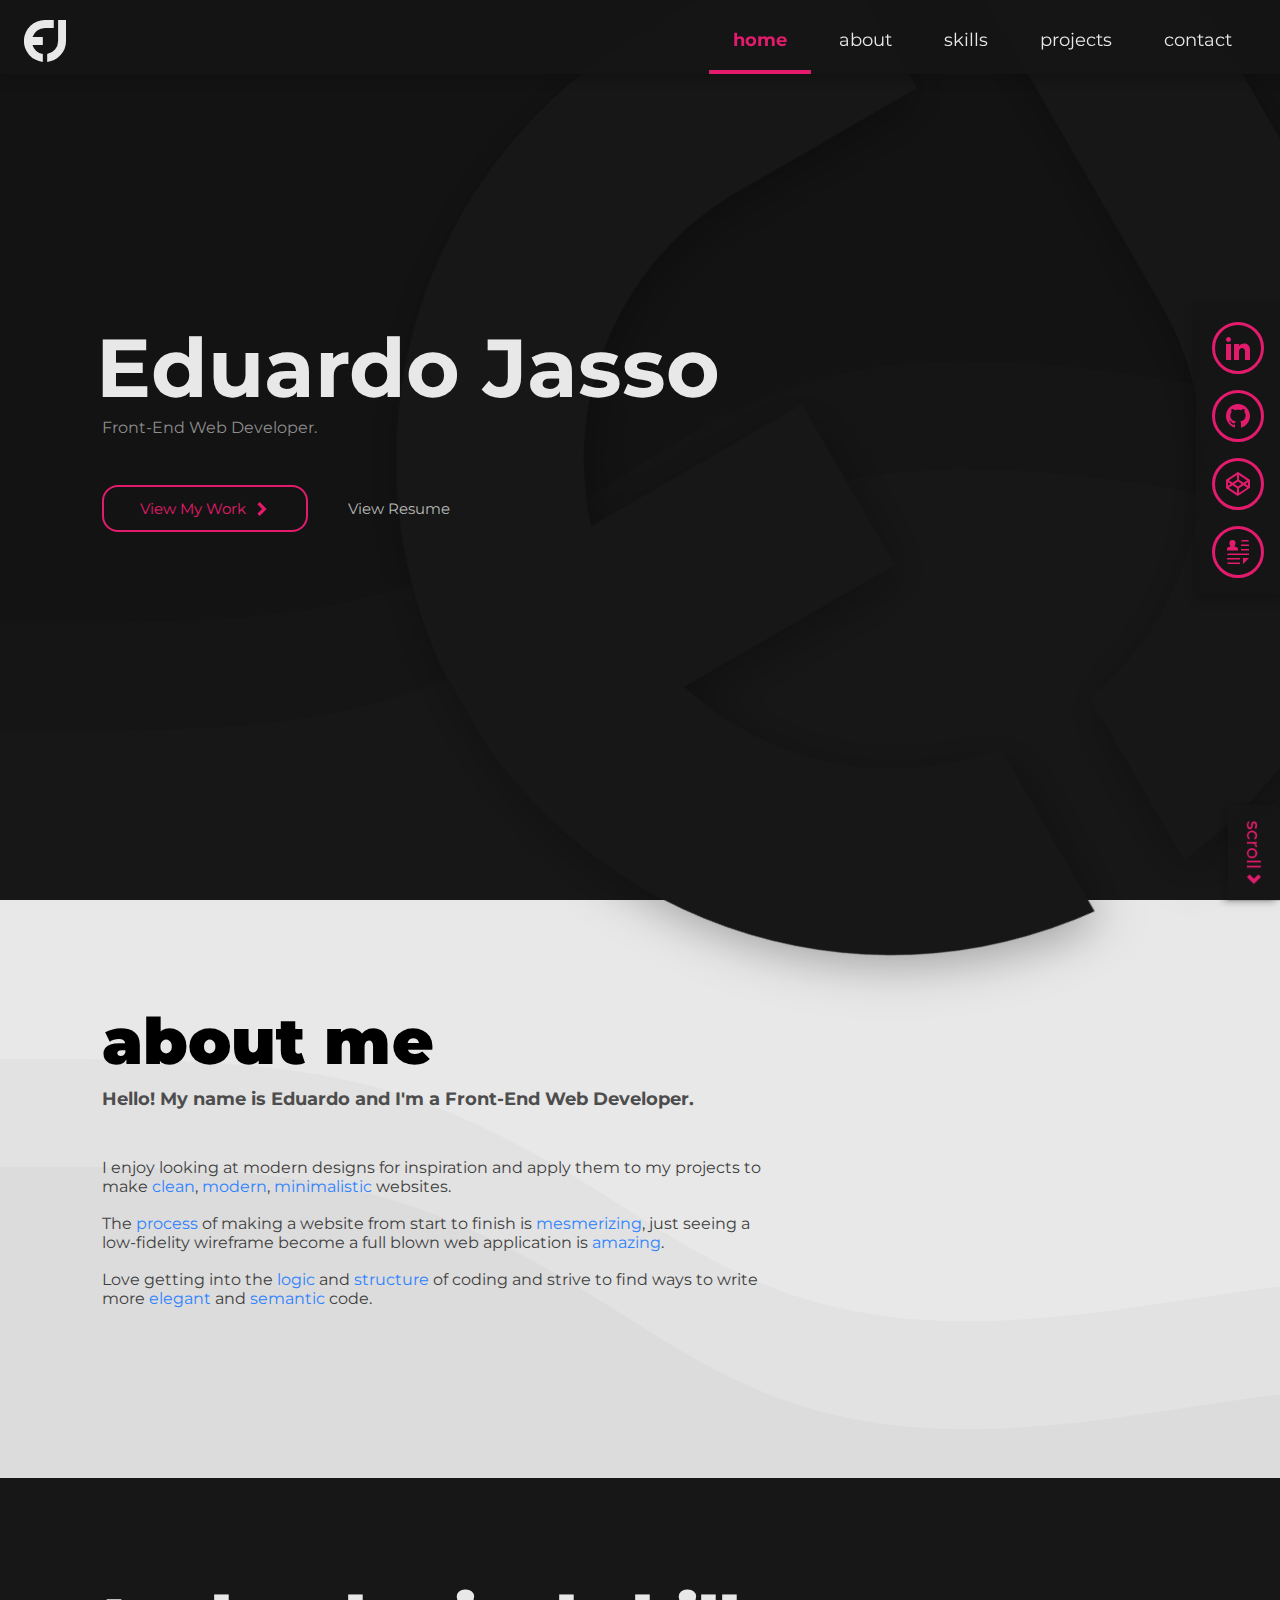
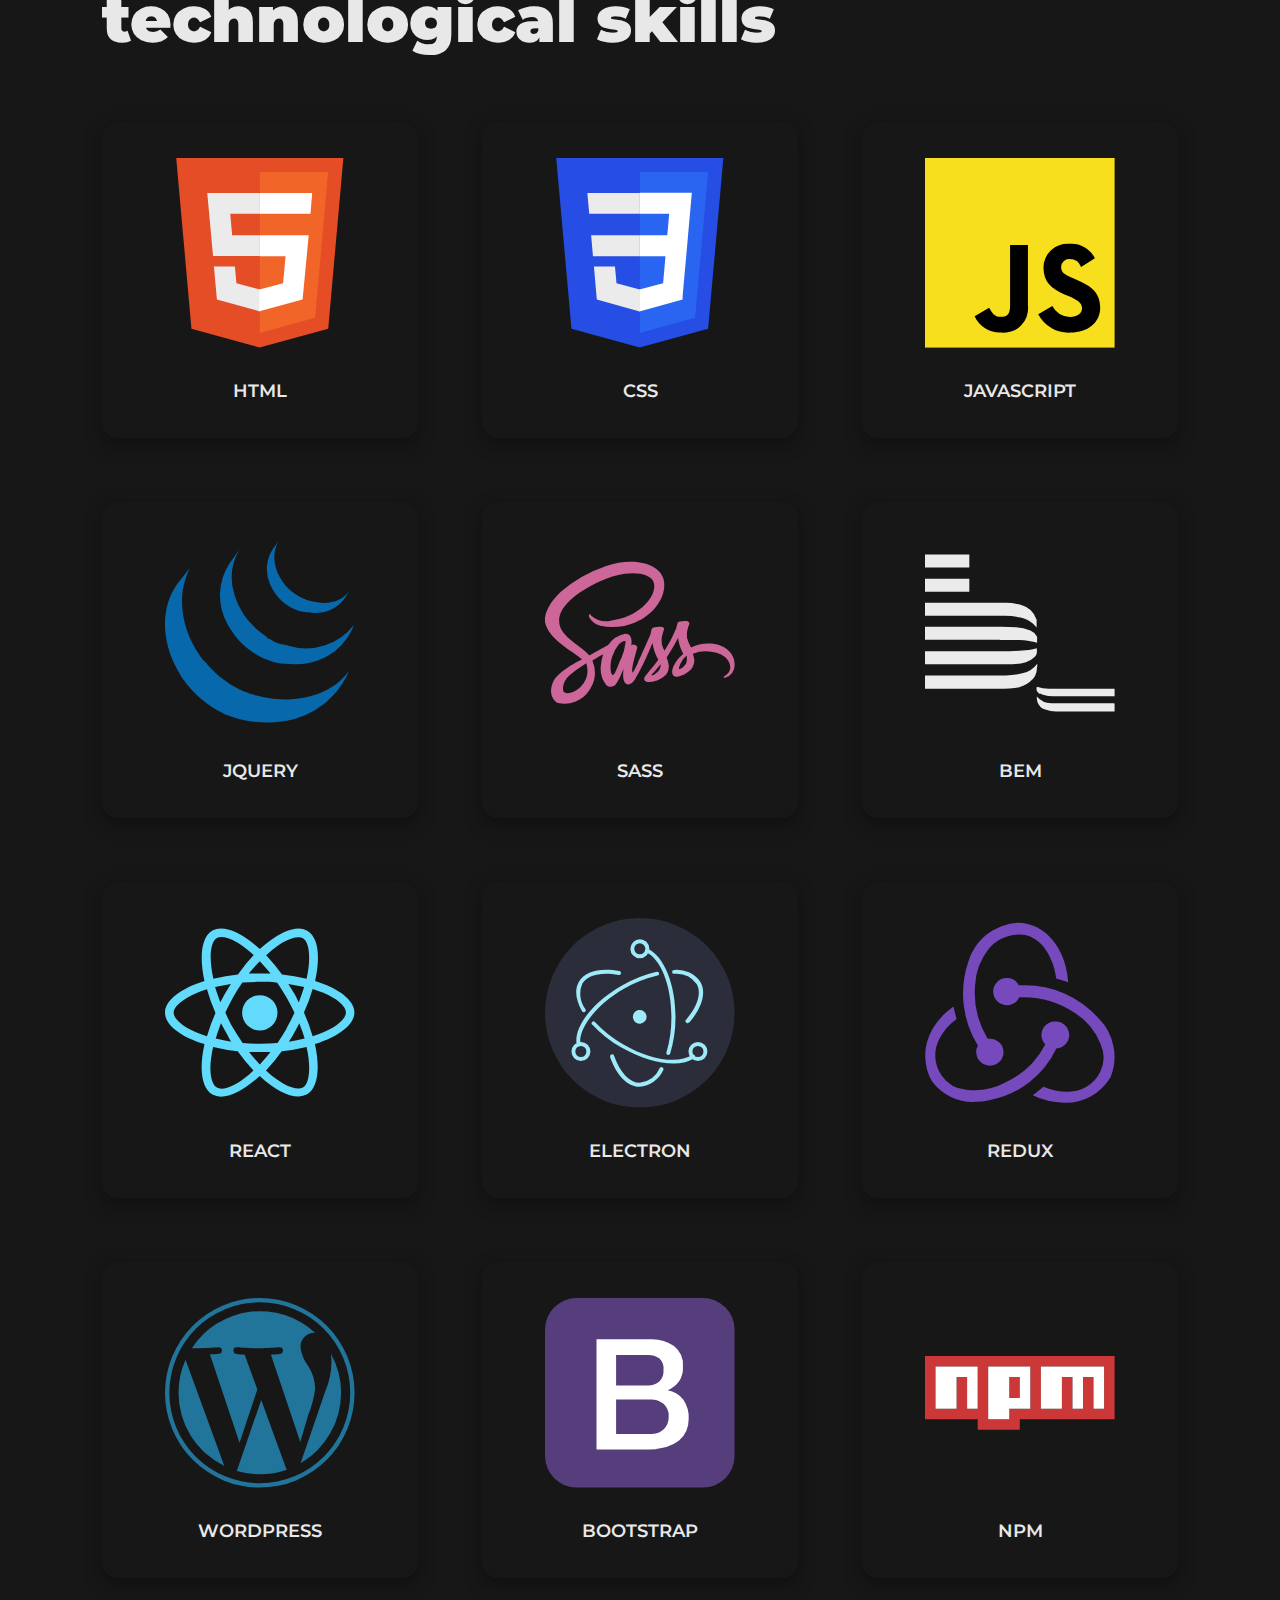
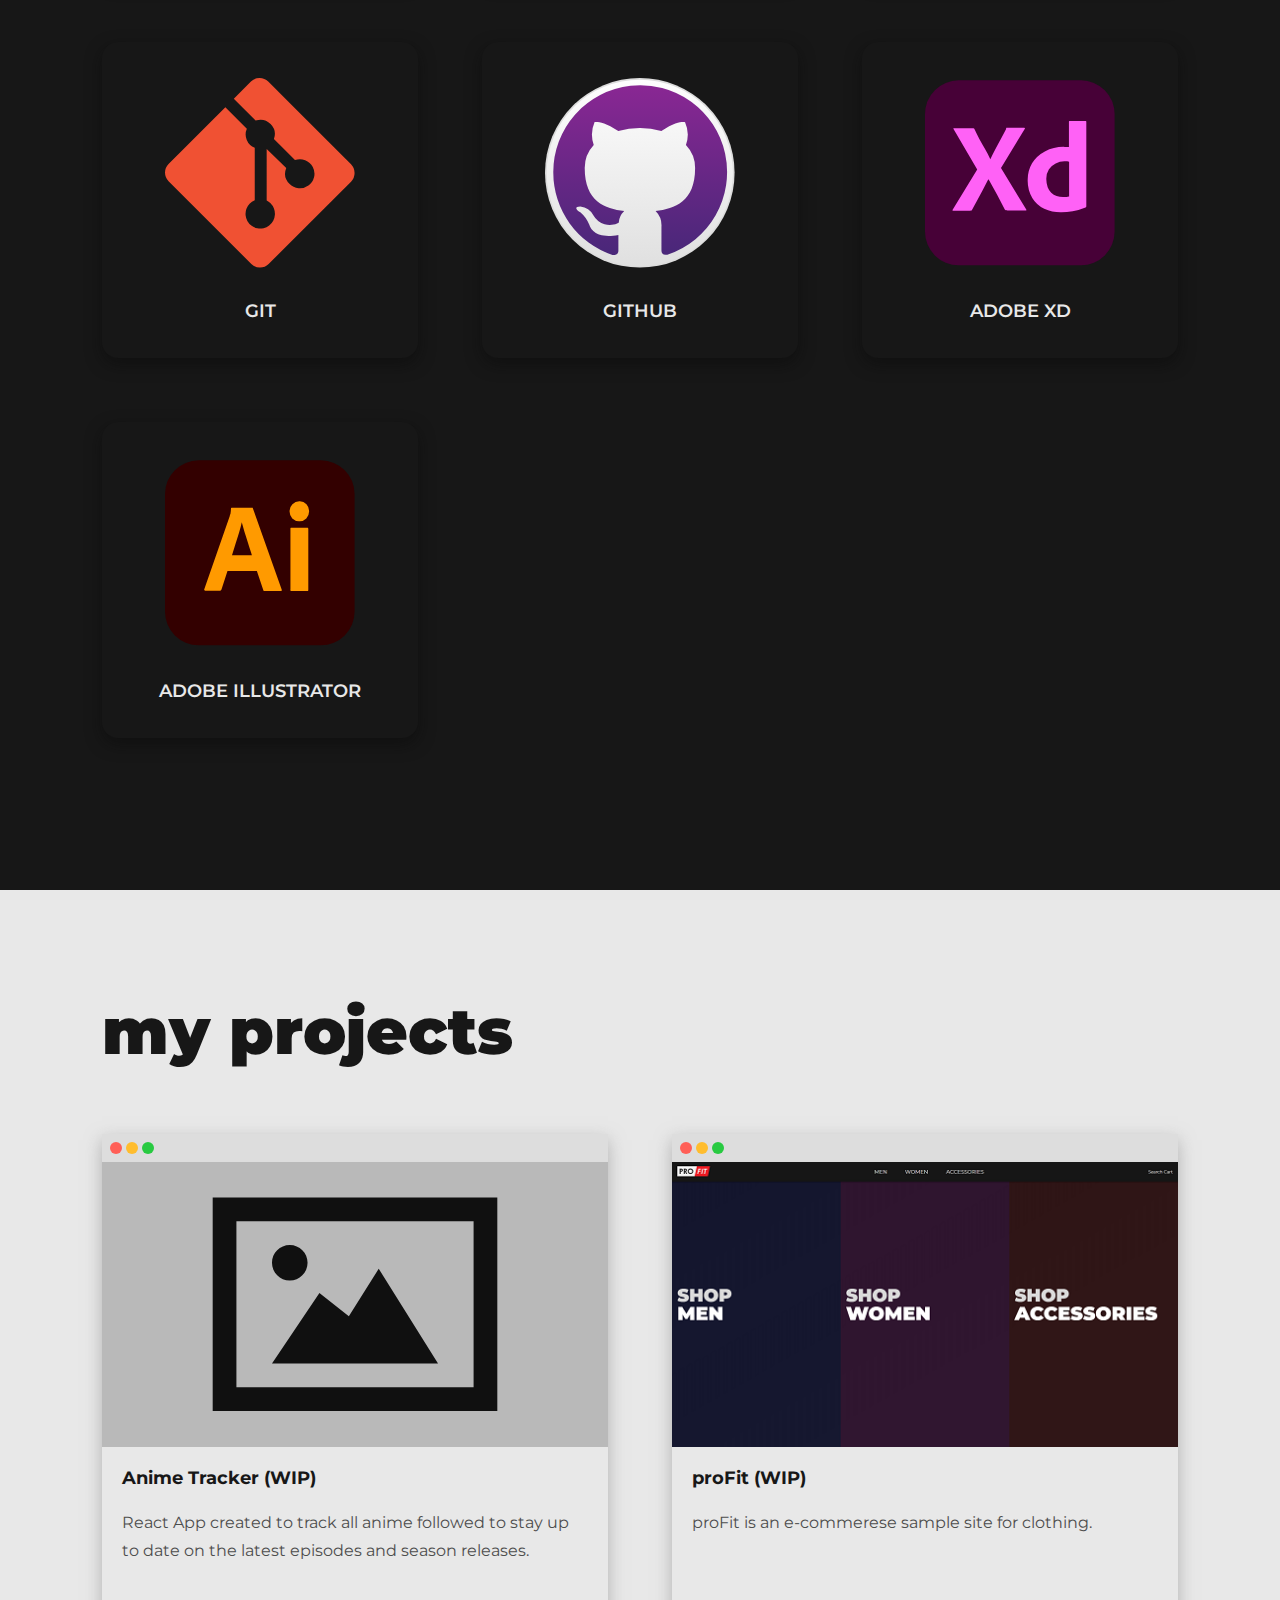
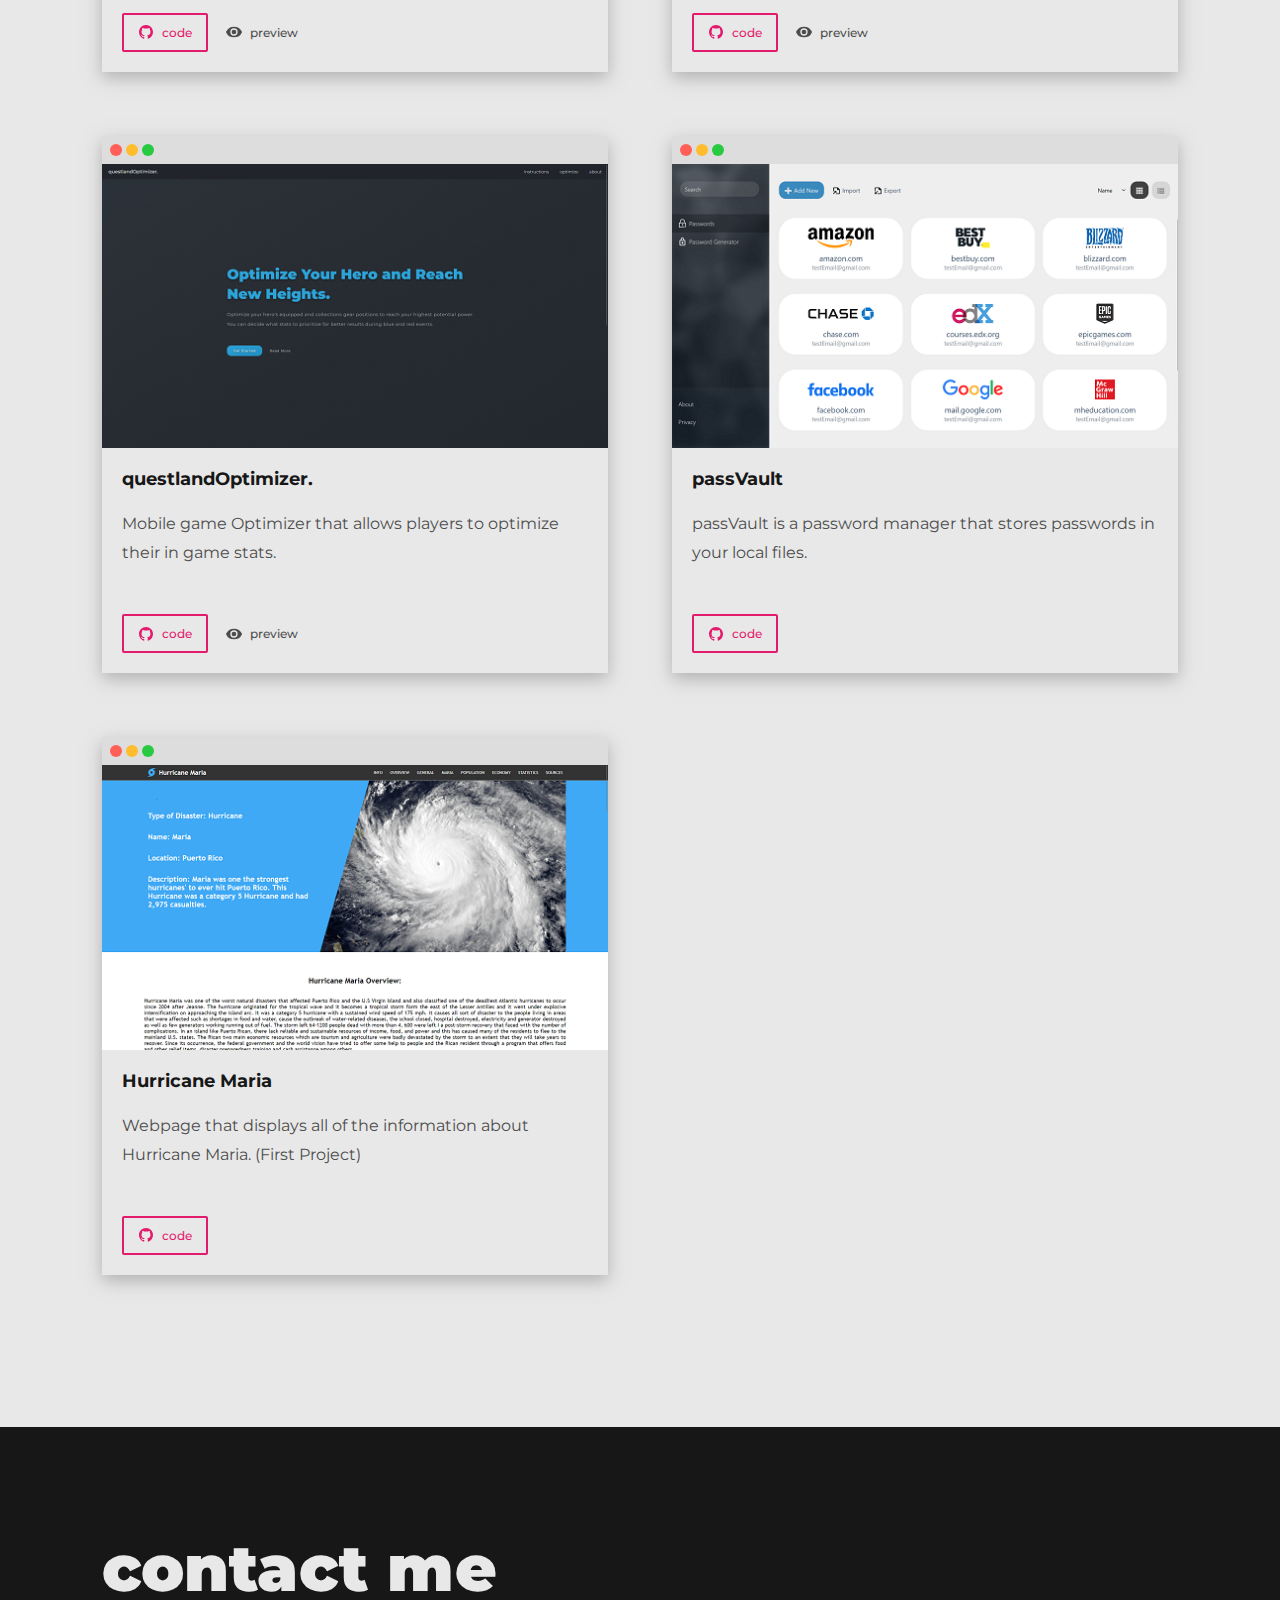
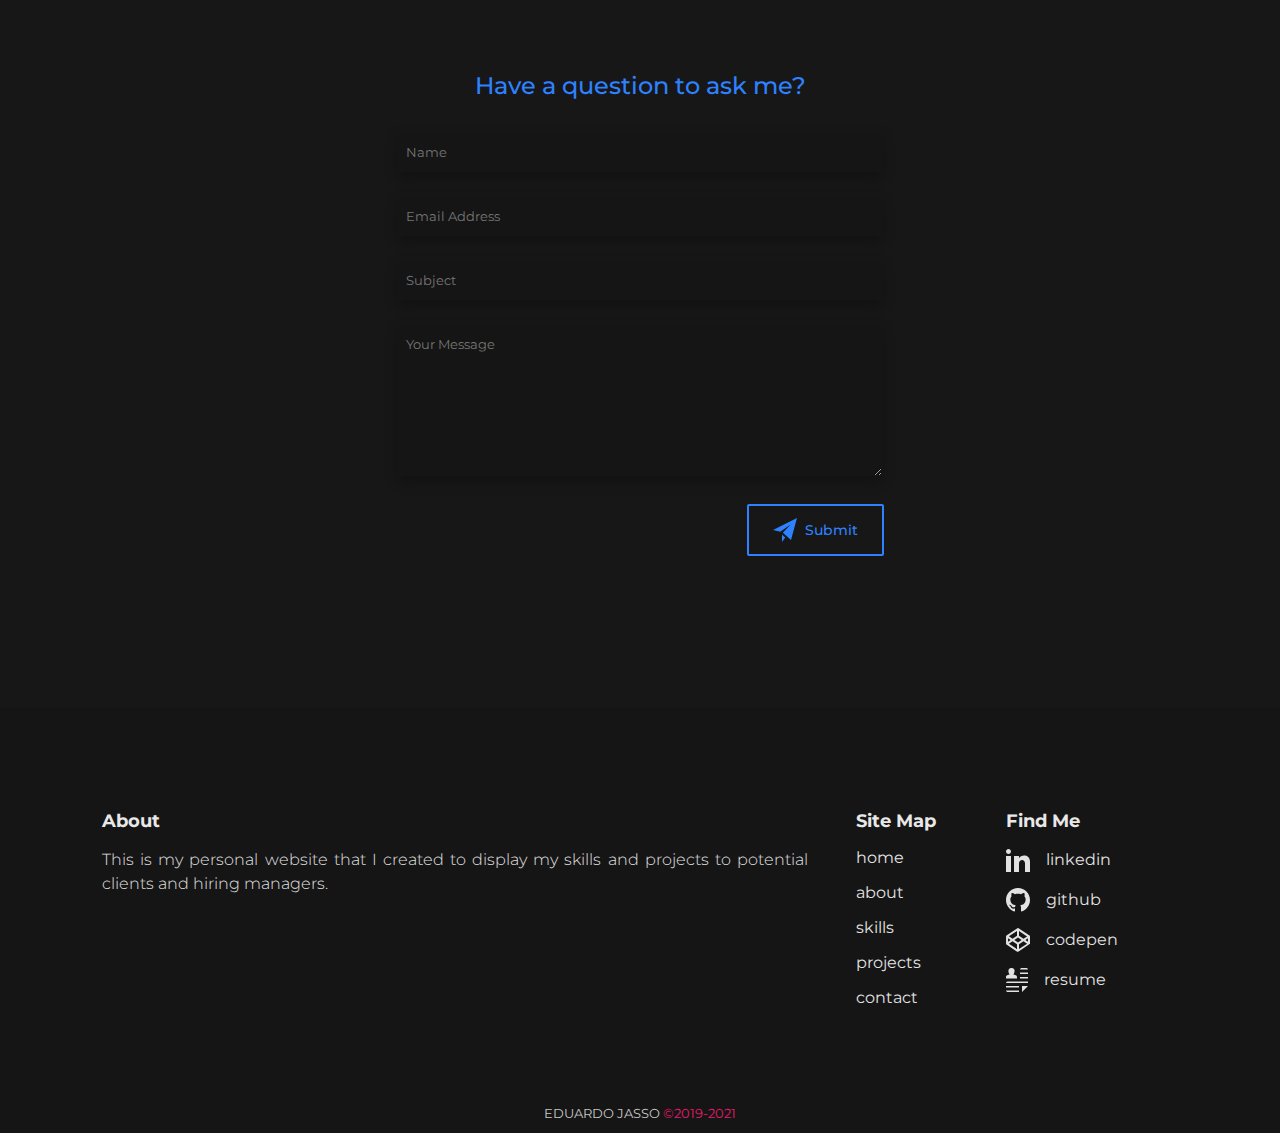
<file: index.html>
<!DOCTYPE html>

<html lang="en">

<head>
    <meta charset="utf-8" />
    <meta http-equiv="X-UA-Compatible" content="IE=edge" />
    <title>ejasso</title>
    <meta name="viewport" content="width=device-width, initial-scale=1.0, viewport-fit=cover" />
    <meta name="description" content="Personal Website" />
    <link rel="stylesheet" type="text/css" href="res/css/style.css" />
</head>

<body>
    <nav class="nav">
        <div class="nav__container">
            <a class="nav__logo" title="Eduardo Jasso" href="/index.html">
                <svg xmlns="http://www.w3.org/2000/svg" width=24 height=24 viewBox="0 0 24 24">
                    <path
                        d="M24,0V12A12,12,0,0,1,13.25,23.94V19.39A7.49,7.49,0,0,0,19.5,12V0ZM12,4.5h5V0H12a12,12,0,0,0-1.25,23.94V19.39a7.47,7.47,0,0,1-5.9-5.14h5.9V9.75H4.85A7.51,7.51,0,0,1,12,4.5Z" />
                </svg>
            </a>

            <div class="nav__links">
                <a class="nav__link nav__link--active" href="#home">home</a>
                <a class="nav__link" href="#about">about</a>
                <a class="nav__link" href="#skills">skills</a>
                <a class="nav__link" href="#projects">projects</a>
                <a class="nav__link" href="#contact">contact</a>
            </div>
        </div>

        <div class="nav__side">
            <div class="nav__socials">
                <a class="nav__social" target="_blank" rel="noopener" title="linkedin"
                    href="https://www.linkedin.com/in/eduardo-jasso">
                    <svg xmlns="http://www.w3.org/2000/svg" width="24" height="24" viewBox="0 0 24 24">
                        <path
                            d="M4.98 3.5c0 1.381-1.11 2.5-2.48 2.5s-2.48-1.119-2.48-2.5c0-1.38 1.11-2.5 2.48-2.5s2.48 1.12 2.48 2.5zm.02 4.5h-5v16h5v-16zm7.982 0h-4.968v16h4.969v-8.399c0-4.67 6.029-5.052 6.029 0v8.399h4.988v-10.131c0-7.88-8.922-7.593-11.018-3.714v-2.155z" />
                    </svg>
                </a>
                <a class="nav__social" target="_blank" rel="noopener" title="github"
                    href="https://github.com/ejasso112">
                    <svg xmlns="http://www.w3.org/2000/svg" width="24" height="24" viewBox="0 0 24 24">
                        <path
                            d="M12 0c-6.626 0-12 5.373-12 12 0 5.302 3.438 9.8 8.207 11.387.599.111.793-.261.793-.577v-2.234c-3.338.726-4.033-1.416-4.033-1.416-.546-1.387-1.333-1.756-1.333-1.756-1.089-.745.083-.729.083-.729 1.205.084 1.839 1.237 1.839 1.237 1.07 1.834 2.807 1.304 3.492.997.107-.775.418-1.305.762-1.604-2.665-.305-5.467-1.334-5.467-5.931 0-1.311.469-2.381 1.236-3.221-.124-.303-.535-1.524.117-3.176 0 0 1.008-.322 3.301 1.23.957-.266 1.983-.399 3.003-.404 1.02.005 2.047.138 3.006.404 2.291-1.552 3.297-1.23 3.297-1.23.653 1.653.242 2.874.118 3.176.77.84 1.235 1.911 1.235 3.221 0 4.609-2.807 5.624-5.479 5.921.43.372.823 1.102.823 2.222v3.293c0 .319.192.694.801.576 4.765-1.589 8.199-6.086 8.199-11.386 0-6.627-5.373-12-12-12z" />
                    </svg>
                </a>
                <a class="nav__social" target="_blank" rel="noopener" title="codepen" href="https://codepen.io/">
                    <svg xmlns="http://www.w3.org/2000/svg" width="24" height="24" viewBox="0 0 24 24">
                        <path
                            d="M24,8.16a.31.31,0,0,0,0-.08A.43.43,0,0,0,24,8l0-.08s0,0,0,0l0-.07,0,0a.16.16,0,0,0,0-.07l0,0-.05-.06,0,0-.06,0,0,0h0L12.57.17a1,1,0,0,0-1.14,0L.46,7.49h0l0,0-.06,0,0,0-.06.06,0,0a.16.16,0,0,0,0,.07l0,0,0,.07s0,0,0,0L.05,8a.43.43,0,0,0,0,.05.19.19,0,0,0,0,.08.09.09,0,0,0,0,.05.57.57,0,0,0,0,.13v7.32a.57.57,0,0,0,0,.13s0,0,0,.05a.31.31,0,0,0,0,.08s0,0,0,.05l0,.08a.08.08,0,0,1,0,.05.43.43,0,0,1,0,.07l0,0,0,.06,0,.05,0,.05,0,0,.06.05,0,0h0l11,7.32a1,1,0,0,0,1.14,0l11-7.32h0l0,0,.06,0,0,0,.06-.06,0,0a.25.25,0,0,0,0-.07l0,0,0-.07s0,0,0-.05L24,16a.43.43,0,0,0,0-.05.31.31,0,0,0,0-.08.09.09,0,0,0,0-.05.57.57,0,0,0,0-.13V8.34a.57.57,0,0,0,0-.13s0,0,0-.05ZM12,14.44,8.35,12,12,9.56,15.65,12,12,14.44ZM11,7.77l-4.47,3L2.89,8.35,11,3V7.77ZM4.64,12,2.06,13.73V10.27L4.64,12ZM6.5,13.24l4.47,3V21L2.89,15.65,6.5,13.24Zm6.53,3,4.47-3,3.61,2.41L13,21V16.23ZM19.36,12l2.58-1.73v3.46L19.36,12ZM17.5,10.76,13,7.77V3l8.08,5.39L17.5,10.76Z" />
                    </svg>
                </a>
                <a class="nav__social" target="_blank" rel="noopener" title="resume" href="resume.pdf">
                    <svg xmlns="http://www.w3.org/2000/svg" width="22" height="24" viewBox="0 0 22 24">
                        <path
                            d="M13,22.5H0A1.66,1.66,0,0,0,1.77,24H13ZM13,18H0v1.5H13Zm9-3V13.5H1.65A1.58,1.58,0,0,0,0,15Zm0-6H14v1.5h8ZM9.14,7c-1.79-.4-1.67-.47-1.54-.73,1.09-2,1.27-3.71.53-4.9A3,3,0,0,0,5.5,0,3,3,0,0,0,2.86,1.36c-.44.7-.95,2.25.54,4.88.11.18.45.29-1.6.73C0,7.38,0,8.55,0,9.5v1H11v-1C11,8.55,11,7.38,9.14,7ZM20.29,0H15.71A1.62,1.62,0,0,0,14,1.5h8A1.62,1.62,0,0,0,20.29,0ZM22,6V4.5H14V6ZM16,18h6l-6,6Z" />
                    </svg>
                </a>
            </div>
        </div>

        <div class="nav__scroll">
            <a class="nav__scroll__down" href="/index.html" title="scroll down">
                <svg xmlns="http://www.w3.org/2000/svg" viewBox="0 0 36.24 8.07">
                    <path
                        d="M36.24,4l-4,4-1.5-1.5L33.24,4l-2.5-2.5L32.24,0ZM2.3,8.07c1.48,0,2.4-.66,2.4-1.69,0-2.23-3.52-1.13-3.52-2.47,0-.46.43-.79,1.31-.79a2.86,2.86,0,0,1,1.6.45l.43-.82a4,4,0,0,0-2-.52C1.07,2.23.18,2.92.18,4,.18,6.23,3.7,5.11,3.7,6.4c0,.48-.39.77-1.33.77A3.46,3.46,0,0,1,.42,6.58L0,7.4A3.93,3.93,0,0,0,2.3,8.07Zm6.09,0a2.47,2.47,0,0,0,2.27-1.23l-.77-.5a1.72,1.72,0,0,1-1.51.82,1.87,1.87,0,0,1-1.91-2,1.88,1.88,0,0,1,1.91-2A1.72,1.72,0,0,1,9.89,4l.77-.51A2.46,2.46,0,0,0,8.39,2.23,2.82,2.82,0,0,0,5.45,5.15,2.83,2.83,0,0,0,8.39,8.07Zm4.54-4.82v-1H12V8h1V5.16c0-1.25.67-1.93,1.75-1.93H15v-1A2.1,2.1,0,0,0,12.93,3.25Zm5.59,4.82a2.81,2.81,0,0,0,2.89-2.92,2.9,2.9,0,1,0-5.79,0A2.82,2.82,0,0,0,18.52,8.07Zm0-.91a1.86,1.86,0,0,1-1.88-2,1.88,1.88,0,1,1,3.75,0A1.86,1.86,0,0,1,18.52,7.16ZM22.81,8h1V0h-1Zm2.92,0h1V0h-1Z" />
                </svg>
            </a>
        </div>
        <!-- <a class="nav__scroll" href=""><span>←</span> scroll up</a> -->
    </nav>

    <header class="header" id="home">
        <div class="header__container container flex">
            <div class="header__content content">
                <h1 class="header__heading">Eduardo Jasso</h1>
                <p class="header__sub">Front-End Web Developer.</p>
                <div class="header__buttons">
                    <a class="header__primary button button--primary1" href="#projects">View My Work
                        <svg xmlns="http://www.w3.org/2000/svg" width="24" height="24" viewBox="0 0 24 24">
                            <path d="M8.122 24l-4.122-4 8-8-8-8 4.122-4 11.878 12z" />
                        </svg>
                    </a>
                    <a class="header__secondary button button--secondary1" target="_blank" rel="noopener"
                        href="resume.pdf">View Resume</a>
                </div>
            </div>
        </div>

        <svg xmlns="http://www.w3.org/2000/svg" width=24 height=24 viewBox="0 0 24 24">
            <path
                d="M24,0V12A12,12,0,0,1,13.25,23.94V19.39A7.49,7.49,0,0,0,19.5,12V0ZM12,4.5h5V0H12a12,12,0,0,0-1.25,23.94V19.39a7.47,7.47,0,0,1-5.9-5.14h5.9V9.75H4.85A7.51,7.51,0,0,1,12,4.5Z" />
        </svg>

        <div class="header__waveTop wave">
            <div class="header__waveTop__container wave__container wave__container--dark">
                <svg xmlns="http://www.w3.org/2000/svg" viewBox="0 0 1920 395">
                    <path class="a"
                        d="M1920,0V53.65c-243.39-29.94-517.59-102.43-773,2.64-124.63,51.28-199.68,114.36-333.9,189.94C561.33,388,403.33,395,0,395V0Z" />
                </svg>
            </div>
        </div>

        <div class="header__waveLow wave">
            <div class="header__waveLow__container wave__container wave__container--dark">
                <svg xmlns="http://www.w3.org/2000/svg" viewBox="0 0 1920 395">
                    <path class="a"
                        d="M1920,0V53.65c-243.39-29.94-517.59-102.43-773,2.64-124.63,51.28-199.68,114.36-333.9,189.94C561.33,388,403.33,395,0,395V0Z" />
                </svg>
            </div>
        </div>

    </header>

    <main>
        <section class="about" id="about">
            <div class="about__container container">
                <div class="about__content content">
                    <h2 class="about__heading">about me</h2>
                    <p class="about__sub">Hello! My name is Eduardo and I'm a Front-End Web Developer.</p>
                    <p class="about__paragraph"> I enjoy looking at modern designs for inspiration and apply them to my
                        projects to make <span>clean</span>, <span>modern</span>, <span>minimalistic</span> websites.
                    </p>
                    <p class="about__paragraph">The <span>process</span> of making a website from start to finish is
                        <span>mesmerizing</span>, just seeing a
                        low-fidelity wireframe become a full blown web application is <span>amazing</span>.
                    </p>
                    <p class="about__paragraph">Love getting into the <span>logic</span> and <span>structure</span> of
                        coding and strive to
                        find ways to write more
                        <span>elegant</span> and <span>semantic</span> code.
                    </p>
                </div>
            </div>

            <div class="about__waveTop wave wave--verticalFlip">
                <div class="about__waveTop__container wave__container wave__container--light">
                    <svg xmlns="http://www.w3.org/2000/svg" viewBox="0 0 1920 395">
                        <path class="a"
                            d="M1920,0V53.65c-243.39-29.94-517.59-102.43-773,2.64-124.63,51.28-199.68,114.36-333.9,189.94C561.33,388,403.33,395,0,395V0Z" />
                    </svg>
                </div>
            </div>

            <div class="about__waveLow wave wave--verticalFlip">
                <div class="about__waveLow__container wave__container wave__container--light">
                    <svg xmlns="http://www.w3.org/2000/svg" viewBox="0 0 1920 395">
                        <path class="a"
                            d="M1920,0V53.65c-243.39-29.94-517.59-102.43-773,2.64-124.63,51.28-199.68,114.36-333.9,189.94C561.33,388,403.33,395,0,395V0Z" />
                    </svg>
                </div>
            </div>
        </section>

        <section class="skills" id="skills">
            <div class="skills__container container">
                <div class="skills__content content">
                    <h2 class="skills__heading">technological skills</h2>
                    <div class="skills__block">
                        <div class="skills__card">
                            <svg xmlns="http://www.w3.org/2000/svg" viewBox="0 0 21.16 24">
                                <path style="fill: #e44d26;" d="M1.93,21.61,0,0H21.16L19.24,21.6,10.56,24" />
                                <path style="fill: #f16529;" d="M10.58,22.16V1.77h8.65L17.58,20.21" />
                                <path style="fill: #ebebeb;"
                                    d="M3.93,4.42h6.65V7.06H6.84l.24,2.72h3.5v2.64H4.66m.11,1.33H7.43l.19,2.12,3,.79v2.77L5.15,17.91" />
                                <path style="fill: #fff;"
                                    d="M17.21,4.42H10.57V7.06H17m-.23,2.72H10.57v2.65h3.27l-.31,3.44-3,.79v2.75L16,17.91" />
                            </svg>
                            <p class="skills__card__name">HTML</p>
                        </div>
                        <div class="skills__card">
                            <svg xmlns="http://www.w3.org/2000/svg" viewBox="0 0 21.16 24">
                                <path style="fill: #264de4;" d="M21.16,0,19.23,21.6,10.57,24,1.93,21.6,0,0Z" />
                                <path style="fill: #2965f1;" d="M17.58,20.22,19.23,1.77H10.58V22.16Z" />
                                <path style="fill: #ebebeb;"
                                    d="M4.42,9.78l.23,2.65h5.93V9.78Zm6.16-5.36H3.94l.24,2.64h6.4Zm0,15V16.66h0l-2.95-.8-.19-2.11H4.77l.37,4.16,5.43,1.51Z" />
                                <path style="fill: #fff;"
                                    d="M13.83,12.43l-.3,3.43-3,.8v2.76L16,17.91l0-.45.63-7,.06-.71.48-5.36H10.57V7.06H14.3l-.24,2.72H10.57v2.65Z" />
                            </svg>
                            <p class="skills__card__name">CSS</p>
                        </div>
                        <div class="skills__card">
                            <svg xmlns="http://www.w3.org/2000/svg" viewBox="0 0 24 24">
                                <rect style="fill: #f7df1e;" width="24" height="24" />
                                <path
                                    d="M16.12,18.75a2.46,2.46,0,0,0,2.23,1.37c.93,0,1.53-.47,1.53-1.11s-.62-1.05-1.64-1.5l-.57-.24C16,16.57,15,15.71,15,13.87a3,3,0,0,1,3.31-3,3.32,3.32,0,0,1,3.2,1.81l-1.75,1.12a1.54,1.54,0,0,0-1.45-1,1,1,0,0,0-1.08,1c0,.68.42.95,1.38,1.37l.57.25c1.91.82,3,1.65,3,3.54s-1.6,3.14-3.74,3.14a4.32,4.32,0,0,1-4.11-2.31Zm-8,.2c.35.62.67,1.16,1.45,1.16s1.2-.29,1.2-1.42V11h2.26v7.7a3.07,3.07,0,0,1-3.37,3.4,3.51,3.51,0,0,1-3.38-2.06Z" />
                            </svg>
                            <p class="skills__card__name">JAVASCRIPT</p>
                        </div>
                        <div class="skills__card">
                            <svg xmlns="http://www.w3.org/2000/svg" viewBox="0 0 24 23.12">
                                <path style="fill:#0868ac;"
                                    d="M1.52,5.43c-2.12,3.05-1.86,7-.23,10.27l.12.23.07.15a.56.56,0,0,0,.05.08,1.19,1.19,0,0,1,.08.16l.16.26.09.15L2,17l.07.12.26.37h0l.05.06c.07.11.15.21.23.32l.09.11.22.27.09.1.3.35h0l.31.33a.94.94,0,0,1,.1.1l.25.24.1.1.34.31h0l.06.05.31.26.13.1.26.2.13.11.29.21.11.07,0,0,.28.19.12.08.44.27.12.07.33.18.18.09.24.13,0,0,.1.05.37.17.08,0,.44.18.1,0,.41.15.06,0,.45.15.12,0a3.64,3.64,0,0,0,.47.14c10.28,1.87,13.26-6.18,13.26-6.18-2.51,3.27-7,4.13-11.17,3.17l-.47-.13-.12,0-.45-.14-.07,0-.4-.14-.11-.05-.43-.18-.09,0-.36-.17-.1-.05-.29-.14-.18-.1-.34-.19-.11-.06-.44-.27L8.17,18l-.32-.21-.1-.07-.29-.21-.13-.1-.27-.21-.12-.09-.33-.28,0,0-.35-.32-.09-.1-.25-.24-.1-.1c-.11-.11-.21-.21-.31-.33h0l-.31-.36-.08-.09L4.84,15l-.09-.1-.26-.35C2.15,11.35,1.31,6.94,3.18,3.33m4.94-.47a7.38,7.38,0,0,0-.25,7.51,8.68,8.68,0,0,0,.68,1.13,5.37,5.37,0,0,0,.79,1l.34.36.09.09.35.32,0,0h0l.41.34.1.07c.14.11.28.22.43.32h0l.2.13.09.06a3.37,3.37,0,0,0,.32.19l0,0,.29.16.1.05.19.1,0,0,.41.19.09,0,.34.14.15.05.31.11.14.05c.14,0,.29.1.44.13,7.94,1.31,9.77-4.8,9.77-4.8a7.54,7.54,0,0,1-8.26,2.63l-.45-.13-.14,0L14.84,13,14.7,13l-.34-.13-.09,0-.42-.19-.2-.11-.12-.06-.27-.15-.06,0-.32-.2L12.79,12l-.21-.14-.43-.31-.09-.08A9.5,9.5,0,0,1,8.82,6.83a7.14,7.14,0,0,1,.56-5.75M13.67.93A4.63,4.63,0,0,0,13.3,5.4a6.27,6.27,0,0,0,3.61,3.37l.2.06.08,0a1.72,1.72,0,0,0,.28.08c4.39.85,5.57-2.24,5.89-2.7-1,1.5-2.79,1.86-4.94,1.34a5.16,5.16,0,0,1-.52-.16,6.57,6.57,0,0,1-.61-.26,5.68,5.68,0,0,1-1.08-.66C14.29,5,13.09,2.26,14.35,0" />
                            </svg>
                            <p class="skills__card__name">JQUERY</p>
                        </div>
                        <div class="skills__card">
                            <svg xmlns="http://www.w3.org/2000/svg" viewBox="0 0 24 18">
                                <path style="fill:#cd6799;"
                                    d="M20.67,10.35a4.9,4.9,0,0,0-2.18.5A4.74,4.74,0,0,1,18,9.72a3.19,3.19,0,0,1,0-.94,6.59,6.59,0,0,1,.29-1s-.06-.25-.54-.26-.9.09-.95.22a6.9,6.9,0,0,0-.2.72,16.53,16.53,0,0,1-1.47,2.82,3,3,0,0,1-.33-.83,2.88,2.88,0,0,1,0-.94,8.66,8.66,0,0,1,.28-1c0-.05-.05-.25-.53-.26s-.9.09-1,.22-.1.43-.2.72-1.27,2.9-1.58,3.57c-.16.35-.29.63-.39.81h0a.06.06,0,0,1,0,0l-.13.25h0c-.06.12-.13.23-.17.23a1.45,1.45,0,0,1,0-.74c.17-.91.59-2.32.59-2.37s.08-.27-.28-.4a.42.42,0,0,0-.49.08s0,.08,0,.08.38-1.59-.73-1.59A3.31,3.31,0,0,0,8,10.55l-1.62.88c-.25.15-.52.29-.77.43l-.05-.06C4.17,10.37,1.69,9.36,1.8,7.43c0-.7.28-2.54,4.76-4.78,3.69-1.82,6.63-1.31,7.14-.19.73,1.59-1.57,4.56-5.39,5a2.86,2.86,0,0,1-2.41-.6c-.2-.22-.23-.24-.31-.19s0,.26,0,.37A2.29,2.29,0,0,0,7,8.11a7.39,7.39,0,0,0,4.47-.45C13.75,6.77,15.56,4.28,15,2.2S11-.61,7.67.57A16.85,16.85,0,0,0,2,3.81C.19,5.52-.1,7,0,7.63c.43,2.21,3.47,3.65,4.69,4.72l-.16.09c-.61.3-2.94,1.51-3.51,2.8-.66,1.45.1,2.5.61,2.64a3.75,3.75,0,0,0,4-1.64A4,4,0,0,0,6,12.51l0,0,.48-.28c.31-.19.62-.36.88-.5a5.64,5.64,0,0,0-.31,1.6,3.32,3.32,0,0,0,.72,2.31.8.8,0,0,0,.58.19c.51,0,.74-.43,1-.94s.6-1.35.6-1.35-.35,2,.61,2c.35,0,.71-.46.87-.69h0l0-.05.06-.09h0c.14-.24.46-.8.93-1.73.6-1.19,1.18-2.68,1.18-2.68a8.48,8.48,0,0,0,.24,1,7.28,7.28,0,0,0,.5,1.12c-.14.2-.23.31-.23.31h0c-.11.15-.24.31-.37.47a15.12,15.12,0,0,0-1.13,1.41c-.09.23-.07.39.11.52a.94.94,0,0,0,.59.1,2.93,2.93,0,0,0,.88-.2,3.06,3.06,0,0,0,.75-.4,1.69,1.69,0,0,0,.73-1.5,3,3,0,0,0-.27-1l.12-.19a20.47,20.47,0,0,0,1.32-2.27,7,7,0,0,0,.23,1,6.17,6.17,0,0,0,.43,1,4.15,4.15,0,0,0-1.28,1.66c-.28.79-.07,1.15.34,1.24a1.23,1.23,0,0,0,.64-.13,2.86,2.86,0,0,0,.81-.42,1.85,1.85,0,0,0,.9-1.48,3,3,0,0,0-.2-.88,4.66,4.66,0,0,1,2.32-.27c2.09.25,2.5,1.55,2.42,2.1a1.37,1.37,0,0,1-.66.94c-.14.09-.19.12-.18.19s.09.09.21.07A1.63,1.63,0,0,0,24,13C24.06,11.74,22.84,10.33,20.67,10.35ZM4.57,15.77c-.69.76-1.66,1-2.07.8s-.28-1.37.57-2.17A10.62,10.62,0,0,1,4.7,13.19l.43-.26,0,0h0l.1-.06A3,3,0,0,1,4.57,15.77Zm5-3.42c-.24.58-.75,2.09-1,2S8.13,13.14,8.51,12a5,5,0,0,1,.82-1.51c.37-.42.79-.56.89-.39A7.65,7.65,0,0,1,9.61,12.35Zm4.16,2a.37.37,0,0,1-.24.06s0-.09,0-.09.52-.56.73-.82.26-.32.41-.52V13C14.71,13.7,14.06,14.15,13.77,14.34ZM17,13.6c-.08,0-.06-.22.19-.77a2.69,2.69,0,0,1,.71-.92,1,1,0,0,1,.07.4A1.31,1.31,0,0,1,17,13.6Z" />
                            </svg>
                            <p class="skills__card__name">SASS</p>
                        </div>
                        <div class="skills__card">
                            <svg xmlns="http://www.w3.org/2000/svg" viewBox="0 0 24 19.85">
                                <path style="fill:#ebebeb;"
                                    d="M.17,7.77H0V6.13H10a6.77,6.77,0,0,1,2.19.29,2.88,2.88,0,0,1,1.94,1.85.75.75,0,0,1,0,.2v.77c-.16-.17-.31-.34-.48-.49A3.56,3.56,0,0,0,12.11,8a8.8,8.8,0,0,0-2-.23Zm9.32,3.08c.82,0,1.64,0,2.45,0,.42,0,.84.06,1.25.12s.65.14,1,.22v-.66a.17.17,0,0,0,0-.1,1.66,1.66,0,0,0-.85-.78,5,5,0,0,0-1.82-.44c-.63,0-1.24-.06-1.86-.06H0v1.66H9.49Zm14.35,8H17.25c-.42,0-.84,0-1.26,0A2.45,2.45,0,0,1,14.15,18h0a2.73,2.73,0,0,0,.07.64,1.57,1.57,0,0,0,1,1,3.82,3.82,0,0,0,1.53.25H24v-1ZM5.61,1.66V0H0V1.66H5.61Zm4,12.25c.48,0,1,0,1.45,0a7.09,7.09,0,0,0,1.71-.27A2.34,2.34,0,0,0,13.87,13a1.13,1.13,0,0,0,.28-.45,3,3,0,0,0,0-.67,9.69,9.69,0,0,1-1,.23c-.8.07-1.61.13-2.41.14H0v1.65H9.58Zm5,3.7a1.87,1.87,0,0,0,.32.15,4.12,4.12,0,0,0,1.39.21H24V17H16a5,5,0,0,1-1.84-.23.74.74,0,0,0,.4.89Zm-.4-3.36c0-.13,0-.26,0-.42a3.22,3.22,0,0,1-2,1.26,8.23,8.23,0,0,1-2.09.24H0V17H10a10.35,10.35,0,0,0,1.36-.09,3.54,3.54,0,0,0,1.88-.76,2.17,2.17,0,0,0,.93-1.88ZM5.46,4.73h.15V3.07H0V4.73H5.46Z" />
                            </svg>
                            <p class="skills__card__name">BEM</p>
                        </div>
                        <div class="skills__card">
                            <svg xmlns="http://www.w3.org/2000/svg" viewBox="0 0 24 21.37">
                                <circle style="fill:#61dafb;" cx="12" cy="10.69" r="2.24" />
                                <path style="fill:#61dafb;"
                                    d="M19,6.66c.7-3.1.4-5.57-1-6.37A2.21,2.21,0,0,0,16.91,0C15.56,0,13.8,1,12,2.62,10.24,1,8.48,0,7.13,0A2.21,2.21,0,0,0,6,.27c-1.38.8-1.69,3.27-1,6.38-3,.94-5,2.44-5,4H0c0,1.59,2,3.1,5,4-.7,3.11-.39,5.59,1,6.38a2.21,2.21,0,0,0,1.1.27c1.35,0,3.11-1,4.89-2.62,1.78,1.65,3.54,2.6,4.89,2.6a2.11,2.11,0,0,0,1.1-.27c1.38-.79,1.68-3.26,1-6.36,3-.94,5-2.45,5-4h0C24,9.1,22,7.59,19,6.66ZM16.9,1.11a1.08,1.08,0,0,1,.56.13c.66.38.94,1.84.71,3.71a13.29,13.29,0,0,1-.25,1.42,23.37,23.37,0,0,0-3.11-.54,24.26,24.26,0,0,0-2-2.44C14.38,1.92,15.88,1.11,16.9,1.11ZM17,12c.26.66.49,1.31.68,1.95-.65.15-1.32.29-2,.39.24-.38.48-.76.7-1.16S16.77,12.39,17,12Zm-1.58.64c-.38.66-.77,1.28-1.18,1.86-.73.07-1.47.1-2.21.1s-1.48,0-2.2-.09c-.41-.58-.8-1.2-1.19-1.86s-.7-1.29-1-2h0v0c.31-.66.64-1.31,1-1.95S9.39,7.45,9.8,6.86c.72-.06,1.46-.09,2.2-.09s1.48,0,2.21.1c.41.58.8,1.21,1.18,1.87s.7,1.29,1,1.95C16.09,11.34,15.76,12,15.39,12.64Zm-7,1.7q-1-.15-2-.39c.19-.63.41-1.28.66-1.93.21.39.42.78.65,1.17S8.13,14,8.37,14.34ZM7,9.35c-.25-.65-.47-1.3-.66-1.93.65-.16,1.32-.28,2-.39-.24.38-.47.76-.7,1.15S7.23,9,7,9.35Zm9.31-1.16c-.22-.39-.46-.78-.7-1.16.7.11,1.37.24,2,.4-.19.63-.42,1.29-.68,1.94C16.77,9,16.56,8.59,16.33,8.19Zm-3-2.47c-.45,0-.91,0-1.36,0s-.91,0-1.35,0A19.69,19.69,0,0,1,12,4.15C12.46,4.62,12.91,5.15,13.36,5.72ZM6.57,1.22a1.15,1.15,0,0,1,.55-.13c1,0,2.52.81,4.11,2.29a23.39,23.39,0,0,0-2,2.45,21.89,21.89,0,0,0-3.11.53,13.19,13.19,0,0,1-.25-1.44C5.62,3.05,5.9,1.6,6.57,1.22ZM5.31,13.66a11.52,11.52,0,0,1-1.37-.5c-1.73-.73-2.85-1.7-2.85-2.47h0c0-.76,1.12-1.73,2.85-2.47a13.59,13.59,0,0,1,1.37-.5,22.29,22.29,0,0,0,1.08,3v0h0A22.81,22.81,0,0,0,5.31,13.66Zm1.81,6.63a1.15,1.15,0,0,1-.55-.14c-.67-.38-1-1.83-.73-3.7A13.62,13.62,0,0,1,6.09,15a23.37,23.37,0,0,0,3.11.54,24.31,24.31,0,0,0,2,2.44C9.64,19.47,8.14,20.29,7.12,20.29ZM12,17.22a18.07,18.07,0,0,1-1.36-1.57c.44,0,.89,0,1.35,0s.91,0,1.36,0A19.92,19.92,0,0,1,12,17.22Zm5.45,2.92a1.19,1.19,0,0,1-.56.12c-1,0-2.52-.8-4.11-2.28a23.19,23.19,0,0,0,2-2.44A23.37,23.37,0,0,0,17.92,15a13.45,13.45,0,0,1,.25,1.43C18.4,18.3,18.12,19.75,17.46,20.14Zm5.45-9.45c0,.77-1.12,1.74-2.85,2.47a12,12,0,0,1-1.36.5,22.61,22.61,0,0,0-1.1-3,22.72,22.72,0,0,0,1.1-3c.48.16.94.32,1.36.5,1.73.73,2.85,1.71,2.85,2.47Z" />
                            </svg>
                            <p class="skills__card__name">REACT</p>
                        </div>
                        <div class="skills__card">
                            <svg xmlns="http://www.w3.org/2000/svg" viewBox="0 0 24 24">
                                <circle style="fill:#2b2e3a;" cx="12" cy="12" r="12" />
                                <path style="fill:#9feaf9;"
                                    d="M9.42,6.72C7,6.28,5.06,6.74,4.29,8.07c-.58,1-.41,2.31.4,3.72a.24.24,0,0,0,.33.1.24.24,0,0,0,.1-.34h0a3.25,3.25,0,0,1-.4-3.22c.64-1.1,2.36-1.52,4.61-1.11A.24.24,0,0,0,9.62,7,.26.26,0,0,0,9.42,6.72ZM6,13.5a15.75,15.75,0,0,0,3.73,2.94c3.54,2,7.3,2.59,9.16,1.32a.24.24,0,0,0,.07-.34.25.25,0,0,0-.35-.07h0C16.9,18.48,13.32,18,9.93,16a15,15,0,0,1-3.61-2.85.24.24,0,0,0-.35,0,.25.25,0,0,0,0,.35Zm12.3-.3c1.59-1.89,2.15-3.79,1.38-5.11a3.66,3.66,0,0,0-3.34-1.52.25.25,0,0,0,0,.5A3.2,3.2,0,0,1,19.2,8.34c.64,1.1.14,2.79-1.34,4.53a.25.25,0,0,0,0,.36.25.25,0,0,0,.35,0ZM14.14,6.8A15.65,15.65,0,0,0,9.69,8.57C6,10.68,3.66,13.79,4,16a.24.24,0,0,0,.28.21A.24.24,0,0,0,4.48,16h0c-.29-2,2-5,5.46-7a15.36,15.36,0,0,1,4.31-1.71.25.25,0,0,0-.1-.49ZM8.23,17.6c.83,2.33,2.2,3.77,3.73,3.77a3.68,3.68,0,0,0,3-2.11.25.25,0,0,0-.08-.34.25.25,0,0,0-.35.08h0A3.21,3.21,0,0,1,12,20.87c-1.27,0-2.49-1.28-3.26-3.44a.24.24,0,0,0-.32-.15.23.23,0,0,0-.15.31Zm7.62-.45a15.8,15.8,0,0,0,.67-4.64c0-4.14-1.45-7.71-3.52-8.63a.26.26,0,0,0-.33.14.25.25,0,0,0,.13.32C14.64,5.16,16,8.55,16,12.51A15.46,15.46,0,0,1,15.38,17a.23.23,0,0,0,.15.31.25.25,0,0,0,.32-.16Zm4.71-.25a1.2,1.2,0,1,0-1.2,1.2A1.2,1.2,0,0,0,20.56,16.9Zm-.5,0a.7.7,0,1,1-.7-.7A.7.7,0,0,1,20.06,16.9ZM4.55,18.1a1.2,1.2,0,1,0-1.2-1.2A1.19,1.19,0,0,0,4.55,18.1Zm0-.5a.7.7,0,1,1,.69-.7A.7.7,0,0,1,4.55,17.6ZM12,5.1a1.2,1.2,0,1,0-1.19-1.19A1.19,1.19,0,0,0,12,5.1Zm0-.5a.7.7,0,1,1,.7-.69A.69.69,0,0,1,12,4.6Zm.19,8.76a.87.87,0,1,1,.66-1A.87.87,0,0,1,12.15,13.36Z" />
                            </svg>
                            <p class="skills__card__name">ELECTRON</p>
                        </div>
                        <div class="skills__card">
                            <svg xmlns="http://www.w3.org/2000/svg" viewBox="0 0 24 22.78">
                                <path style="fill:#764abc;"
                                    d="M16.63,15.91a1.71,1.71,0,0,0-.18-3.42h-.06a1.71,1.71,0,0,0-1.65,1.77,1.75,1.75,0,0,0,.48,1.13,10.85,10.85,0,0,1-5,4.8,8.25,8.25,0,0,1-5,.94,4.22,4.22,0,0,1-3.12-1.8,4.48,4.48,0,0,1-.24-4.73A7.1,7.1,0,0,1,4,12.16c-.12-.4-.3-1.07-.39-1.56-4.43,3.2-4,7.54-2.63,9.59a6.36,6.36,0,0,0,5.32,2.47,7.62,7.62,0,0,0,1.83-.21A11.74,11.74,0,0,0,16.63,15.91ZM22,12.12a12.42,12.42,0,0,0-9.65-4.21h-.48A1.69,1.69,0,0,0,10.37,7h-.06a1.71,1.71,0,0,0,.06,3.42h.06a1.73,1.73,0,0,0,1.5-1h.55a11.63,11.63,0,0,1,6.5,2,8.17,8.17,0,0,1,3.24,3.91,4.22,4.22,0,0,1-.06,3.6A4.49,4.49,0,0,1,18,21.38a7.89,7.89,0,0,1-3-.64c-.34.3-1,.79-1.37,1.1a9.39,9.39,0,0,0,3.94.94,6.63,6.63,0,0,0,5.92-3.23A6.89,6.89,0,0,0,22,12.12ZM6.49,16.43A1.71,1.71,0,0,0,8.2,18.08h.06a1.71,1.71,0,0,0-.06-3.42H8.14a.51.51,0,0,0-.21,0A11.1,11.1,0,0,1,6.34,7.91a8.16,8.16,0,0,1,1.8-4.73A5.29,5.29,0,0,1,11.9,1.47c3.23-.07,4.61,4,4.7,5.58.4.1,1.07.31,1.53.46C17.76,2.57,14.71,0,11.77,0A6.91,6.91,0,0,0,5.48,4.92,12.52,12.52,0,0,0,6.7,15.55,1.38,1.38,0,0,0,6.49,16.43Z" />
                            </svg>
                            <p class="skills__card__name">REDUX</p>
                        </div>
                        <div class="skills__card">
                            <svg xmlns="http://www.w3.org/2000/svg" viewBox="0 0 24 24">
                                <path style="fill:#21759b;"
                                    d="M1.71,12a10.27,10.27,0,0,0,5.8,9.26L2.6,7.81A10.28,10.28,0,0,0,1.71,12ZM19,11.48a5.46,5.46,0,0,0-.85-2.84,4.82,4.82,0,0,1-1-2.41A1.78,1.78,0,0,1,18.82,4.4H19A10.29,10.29,0,0,0,3.4,6.35h.66c1.08,0,2.74-.13,2.74-.13a.43.43,0,0,1,.07.85s-.56.06-1.18.09L9.44,18.32l2.25-6.75-1.6-4.4C9.54,7.14,9,7.08,9,7.08a.43.43,0,0,1,.07-.85s1.7.13,2.71.13,2.74-.13,2.74-.13a.43.43,0,0,1,.07.85s-.56.06-1.18.09l3.72,11.07,1-3.43A12.68,12.68,0,0,0,19,11.48ZM12.18,12.9l-3.09,9a10.34,10.34,0,0,0,2.91.41,10.19,10.19,0,0,0,3.42-.58s-.05-.09-.08-.14ZM21,7.06a7.07,7.07,0,0,1,.07,1.06,9.69,9.69,0,0,1-.78,3.69L17.17,20.9A10.3,10.3,0,0,0,22.29,12,10.19,10.19,0,0,0,21,7.06ZM12,0A12,12,0,1,0,24,12,12,12,0,0,0,12,0Zm0,23.45A11.45,11.45,0,1,1,23.45,12,11.47,11.47,0,0,1,12,23.45Z" />
                            </svg>
                            <p class="skills__card__name">WORDPRESS</p>
                        </div>
                        <div class="skills__card">
                            <svg xmlns="http://www.w3.org/2000/svg" viewBox="0 0 24 24">
                                <path style="fill:#563d7c;"
                                    d="M24,20a4,4,0,0,1-4,4H4a4,4,0,0,1-4-4V4A4,4,0,0,1,4,0H20a4,4,0,0,1,4,4Z" />
                                <path style="fill:#fff;"
                                    d="M6.52,5.22h6.81a4.85,4.85,0,0,1,3,.86,3.07,3.07,0,0,1,1.13,2.61A3.09,3.09,0,0,1,17,10.5a3.31,3.31,0,0,1-1.48,1.17v0a3,3,0,0,1,2,1.22,4,4,0,0,1,.67,2.38,4.1,4.1,0,0,1-.29,1.54,3.2,3.2,0,0,1-.93,1.24,4.72,4.72,0,0,1-1.6.82,8.09,8.09,0,0,1-2.34.31H6.52v-14ZM9,11.08h4a2.2,2.2,0,0,0,1.47-.5A1.79,1.79,0,0,0,15,9.13a1.85,1.85,0,0,0-.53-1.49A2.4,2.4,0,0,0,13,7.21H9v3.87Zm0,6.14h4.34A2.46,2.46,0,0,0,15,16.64,2.16,2.16,0,0,0,15.66,15,2,2,0,0,0,15,13.4a2.47,2.47,0,0,0-1.73-.56H9Z" />
                            </svg>
                            <p class="skills__card__name">BOOTSTRAP</p>
                        </div>
                        <div class="skills__card">
                            <svg xmlns="http://www.w3.org/2000/svg" viewBox="0 0 24 9.33">
                                <path style="fill:#cb3837;"
                                    d="M0,0H24V8H12V9.33H6.67V8H0ZM1.33,6.67H4v-4H5.33v4H6.67V1.33H1.33ZM8,1.33V8h2.67V6.67h2.66V1.33Zm2.67,1.34H12V5.33H10.67Zm4-1.34V6.67h2.66v-4h1.34v4H20v-4h1.33v4h1.34V1.33Z" />
                                <path style="fill:#fff;"
                                    d="M1.33,6.67H4v-4H5.33v4H6.67V1.33H1.33ZM8,1.33V8h2.67V6.67h2.66V1.33Zm4,4H10.67V2.67H12Zm2.67-4V6.67h2.66v-4h1.34v4H20v-4h1.33v4h1.34V1.33Z" />
                            </svg>
                            <p class="skills__card__name">NPM</p>
                        </div>
                        <div class="skills__card">
                            <svg xmlns="http://www.w3.org/2000/svg" viewBox="0 0 24 24">
                                <path style="fill:#f05133;"
                                    d="M23.55,10.93,13.07.45a1.56,1.56,0,0,0-2.19,0L8.71,2.63l2.76,2.76a1.83,1.83,0,0,1,2.32,2.34l2.66,2.66a1.84,1.84,0,1,1-.7,3,1.85,1.85,0,0,1-.4-2L12.87,9v6.52a2.32,2.32,0,0,1,.49.35,1.86,1.86,0,1,1-2-.4V8.83a1.82,1.82,0,0,1-1-2.41L7.64,3.7.45,10.88a1.56,1.56,0,0,0,0,2.19L10.93,23.55a1.56,1.56,0,0,0,2.19,0L23.55,13.12a1.56,1.56,0,0,0,0-2.19" />
                            </svg>
                            <p class="skills__card__name">GIT</p>
                        </div>
                        <div class="skills__card">
                            <svg xmlns="http://www.w3.org/2000/svg" xmlns:xlink="http://www.w3.org/1999/xlink"
                                viewBox="0 0 24 24">
                                <defs>
                                    <linearGradient id="a" x1="12" y1="0.21" x2="12" y2="23.79"
                                        gradientUnits="userSpaceOnUse">
                                        <stop offset="0" stop-color="#fefefe" />
                                        <stop offset="1" stop-color="#e0e0e0" />
                                    </linearGradient>
                                    <linearGradient id="b" x1="12" y1="22.42" x2="12" y2="1.05"
                                        gradientUnits="userSpaceOnUse">
                                        <stop offset="0" stop-color="#492779" />
                                        <stop offset="1" stop-color="#892793" />
                                    </linearGradient>
                                </defs>
                                <path style="fill: #ddd;" d="M12,0A12,12,0,1,1,0,12,12,12,0,0,1,12,0Z" />
                                <path style="fill: url(#a);"
                                    d="M12,.21A11.79,11.79,0,1,1,.21,12,11.79,11.79,0,0,1,12,.21Z" />
                                <path style="fill: url(#b);"
                                    d="M1.05,12A11,11,0,0,0,8.54,22.4c.55.1.75-.23.75-.52s0-1.12,0-2c-2.75.51-3.47-.67-3.68-1.29A4,4,0,0,0,4.47,17c-.38-.21-.93-.72,0-.73A2.18,2.18,0,0,1,6.14,17.4a2.35,2.35,0,0,0,3.19.91,2.28,2.28,0,0,1,.7-1.47c-2.44-.27-5-1.22-5-5.41A4.23,4.23,0,0,1,6.17,8.49a4,4,0,0,1,.11-2.91s.92-.28,3,1.13A10.06,10.06,0,0,1,12,6.34a9.94,9.94,0,0,1,2.73.37c2.1-1.43,3-1.12,3-1.12a3.89,3.89,0,0,1,.11,2.9A4.22,4.22,0,0,1,19,11.43c0,4.21-2.56,5.14-5,5.41a2.58,2.58,0,0,1,.74,2c0,1.46,0,2.64,0,3s.2.63.75.52A11,11,0,1,0,1.05,12Z" />
                            </svg>
                            <p class="skills__card__name">GITHUB</p>
                        </div>
                        <div class="skills__card">
                            <svg xmlns="http://www.w3.org/2000/svg" viewBox="0 0 24 23.4">
                                <path style="fill:#470137;"
                                    d="M4.25,0h15.5A4.25,4.25,0,0,1,24,4.25v14.9a4.25,4.25,0,0,1-4.25,4.25H4.25A4.25,4.25,0,0,1,0,19.15V4.25A4.25,4.25,0,0,1,4.25,0Z" />
                                <path style="fill:#ff61f6;"
                                    d="M12.62,6.15l-3,4.95,3.2,5.25a.17.17,0,0,1,0,.12s-.05,0-.11,0H10.44c-.16,0-.27,0-.34-.11l-.64-1.25c-.21-.41-.44-.83-.68-1.26l-.72-1.3H8c-.21.43-.44.86-.67,1.29l-.68,1.28c-.23.42-.46.85-.69,1.26,0,.1-.12.11-.23.11H3.57s-.07,0-.07,0a.14.14,0,0,1,0-.11l3.11-5.1-3-5.13s0-.08,0-.1a.12.12,0,0,1,.1,0H6l.14,0a.28.28,0,0,1,.1.09c.19.43.41.86.64,1.29s.47.85.72,1.27.46.84.67,1.27h0c.21-.44.43-.87.65-1.29s.45-.84.68-1.26.45-.85.67-1.26A.17.17,0,0,1,10.3,6a.19.19,0,0,1,.13,0h2.11a.09.09,0,0,1,.11.07s0,0,0,.07ZM17.24,16.7a5,5,0,0,1-2.15-.45,3.49,3.49,0,0,1-1.51-1.36A4.33,4.33,0,0,1,13,12.61a4.11,4.11,0,0,1,.55-2.11A4.15,4.15,0,0,1,15.17,9a5.12,5.12,0,0,1,2.53-.58h.21l.31,0V5.24c0-.07,0-.11.1-.11h2a.09.09,0,0,1,.1.07v9.54c0,.18,0,.38,0,.6s0,.41,0,.58a.16.16,0,0,1-.1.16,7.64,7.64,0,0,1-1.63.48A8.82,8.82,0,0,1,17.24,16.7Zm1-2V10.3L18,10.25l-.33,0a2.47,2.47,0,0,0-1.13.26,2.24,2.24,0,0,0-.85.74,2.22,2.22,0,0,0-.33,1.27,2.79,2.79,0,0,0,.17,1,2,2,0,0,0,.45.71,1.73,1.73,0,0,0,.68.4,2.62,2.62,0,0,0,.83.13l.42,0A.87.87,0,0,0,18.22,14.7Z" />
                            </svg>
                            <p class="skills__card__name">ADOBE XD</p>
                        </div>
                        <div class="skills__card">
                            <svg xmlns="http://www.w3.org/2000/svg" viewBox="0 0 24 23.4">
                                <path style="fill:#300;"
                                    d="M4.25,0h15.5A4.25,4.25,0,0,1,24,4.25v14.9a4.25,4.25,0,0,1-4.25,4.25H4.25A4.25,4.25,0,0,1,0,19.15V4.25A4.25,4.25,0,0,1,4.25,0Z" />
                                <path style="fill:#ff9a00"
                                    d="M11.63,14H7.91l-.76,2.35a.18.18,0,0,1-.19.14H5.08c-.11,0-.14-.06-.11-.18L8.19,7.08c0-.1.06-.21.1-.33a3.49,3.49,0,0,0,.06-.65A.1.1,0,0,1,8.43,6H11c.08,0,.12,0,.13.08l3.65,10.3c0,.11,0,.16-.1.16H12.61a.15.15,0,0,1-.16-.11ZM8.49,12H11c-.06-.21-.14-.46-.23-.72s-.18-.56-.27-.86l-.29-.92c-.1-.31-.19-.6-.27-.89l-.22-.78h0a12.28,12.28,0,0,1-.34,1.29c-.15.48-.3,1-.46,1.48s-.29,1-.44,1.4ZM17,7.7a1.24,1.24,0,0,1-.89-.35,1.3,1.3,0,0,1-.34-.92,1.18,1.18,0,0,1,.36-.89A1.28,1.28,0,0,1,17,5.19a1.2,1.2,0,0,1,.91.35,1.26,1.26,0,0,1,.33.89,1.27,1.27,0,0,1-.35.92A1.18,1.18,0,0,1,17,7.7Zm-1.12,8.68V8.68c0-.1,0-.14.13-.14h2c.09,0,.13.05.13.14v7.7c0,.11,0,.16-.13.16H16A.14.14,0,0,1,15.86,16.38Z" />
                            </svg>
                            <p class="skills__card__name">ADOBE ILLUSTRATOR</p>
                        </div>
                    </div>
                </div>
            </div>
        </section>

        <section class="projects" id="projects">
            <div class="projects__container container">
                <div class="projects__content content">
                    <h2 class="projects__heading">my projects</h2>
                    <div class="projects__block">
                        <!-- Anime Tracker -->
                        <div class="projects__card">
                            <div class="projects__card__banner">
                                <div class="projects__card__ball ball ball--red"></div>
                                <div class="projects__card__ball ball ball--yellow"></div>
                                <div class="projects__card__ball ball ball--green"></div>
                            </div>
                            <div class="projects__card__imageContainer">
                                <div class="projects__card__image">
                                    <svg xmlns="http://www.w3.org/2000/svg" width="100%" height="100%"
                                        viewBox="0 0 24 24">
                                        <path style="fill: rgba(16, 16, 16, 1);"
                                            d="M5 8.5c0-.828.672-1.5 1.5-1.5s1.5.672 1.5 1.5c0 .829-.672 1.5-1.5 1.5s-1.5-.671-1.5-1.5zm9 .5l-2.519 4-2.481-1.96-4 5.96h14l-5-8zm8-4v14h-20v-14h20zm2-2h-24v18h24v-18z" />
                                    </svg>
                                </div>
                            </div>
                            <div class="projects__card__content">
                                <h3 class="projects__card__heading">Anime Tracker (WIP)</h3>
                                <p class="projects__card__paragraph">React App created to track all anime followed to
                                    stay up to date on the latest episodes and season releases.
                                </p>
                                <div class="projects__card__buttons">
                                    <a class="projects__card__primary button button--primary2" target="_blank"
                                        rel="noopener" href="https://github.com/ejasso112/react-anime-tracker">
                                        <svg xmlns="http://www.w3.org/2000/svg" width="24" height="24"
                                            viewBox="0 0 24 24">
                                            <path
                                                d="M12 0c-6.626 0-12 5.373-12 12 0 5.302 3.438 9.8 8.207 11.387.599.111.793-.261.793-.577v-2.234c-3.338.726-4.033-1.416-4.033-1.416-.546-1.387-1.333-1.756-1.333-1.756-1.089-.745.083-.729.083-.729 1.205.084 1.839 1.237 1.839 1.237 1.07 1.834 2.807 1.304 3.492.997.107-.775.418-1.305.762-1.604-2.665-.305-5.467-1.334-5.467-5.931 0-1.311.469-2.381 1.236-3.221-.124-.303-.535-1.524.117-3.176 0 0 1.008-.322 3.301 1.23.957-.266 1.983-.399 3.003-.404 1.02.005 2.047.138 3.006.404 2.291-1.552 3.297-1.23 3.297-1.23.653 1.653.242 2.874.118 3.176.77.84 1.235 1.911 1.235 3.221 0 4.609-2.807 5.624-5.479 5.921.43.372.823 1.102.823 2.222v3.293c0 .319.192.694.801.576 4.765-1.589 8.199-6.086 8.199-11.386 0-6.627-5.373-12-12-12z" />
                                        </svg>
                                        code
                                    </a>
                                    <a class="projects__card__secondary button button--secondary2" target="_blank"
                                        rel="noopener" style="pointer-events: none;" href="<url here>">
                                        <svg xmlns="http://www.w3.org/2000/svg" width="24" height="16"
                                            viewBox="0 0 24 16">
                                            <path
                                                d="M24,7.78a13.07,13.07,0,0,0-23.9,0,.49.49,0,0,0,0,.44,13.07,13.07,0,0,0,23.9,0A.49.49,0,0,0,24,7.78ZM12,13.5A5.5,5.5,0,1,1,17.45,8,5.5,5.5,0,0,1,12,13.5ZM15.45,8A3.5,3.5,0,1,1,12,4.5,3.5,3.5,0,0,1,15.45,8Z" />
                                        </svg>
                                        preview
                                    </a>
                                </div>
                            </div>
                        </div>

                        <!-- proFit -->
                        <div class="projects__card">
                            <div class="projects__card__banner">
                                <div class="projects__card__ball ball ball--red"></div>
                                <div class="projects__card__ball ball ball--yellow"></div>
                                <div class="projects__card__ball ball ball--green"></div>
                            </div>
                            <div class="projects__card__imageContainer">
                                <img class="projects__card__image" src="res/img/proFit.png" alt="Pro Fit" />
                            </div>
                            <div class="projects__card__content">
                                <h3 class="projects__card__heading">proFit (WIP)</h3>
                                <p class="projects__card__paragraph">proFit is an e-commerese sample site for clothing.
                                </p>
                                <div class="projects__card__buttons">
                                    <a class="projects__card__primary button button--primary2" target="_blank"
                                        rel="noopener" style="pointer-events: none;"
                                        href="https://github.com/ejasso112/react-anime-tracker">
                                        <svg xmlns="http://www.w3.org/2000/svg" width="24" height="24"
                                            viewBox="0 0 24 24">
                                            <path
                                                d="M12 0c-6.626 0-12 5.373-12 12 0 5.302 3.438 9.8 8.207 11.387.599.111.793-.261.793-.577v-2.234c-3.338.726-4.033-1.416-4.033-1.416-.546-1.387-1.333-1.756-1.333-1.756-1.089-.745.083-.729.083-.729 1.205.084 1.839 1.237 1.839 1.237 1.07 1.834 2.807 1.304 3.492.997.107-.775.418-1.305.762-1.604-2.665-.305-5.467-1.334-5.467-5.931 0-1.311.469-2.381 1.236-3.221-.124-.303-.535-1.524.117-3.176 0 0 1.008-.322 3.301 1.23.957-.266 1.983-.399 3.003-.404 1.02.005 2.047.138 3.006.404 2.291-1.552 3.297-1.23 3.297-1.23.653 1.653.242 2.874.118 3.176.77.84 1.235 1.911 1.235 3.221 0 4.609-2.807 5.624-5.479 5.921.43.372.823 1.102.823 2.222v3.293c0 .319.192.694.801.576 4.765-1.589 8.199-6.086 8.199-11.386 0-6.627-5.373-12-12-12z" />
                                        </svg>
                                        code
                                    </a>
                                    <a class="projects__card__secondary button button--secondary2" target="_blank"
                                        rel="noopener" style="pointer-events: none;" href="<url here>">
                                        <svg xmlns="http://www.w3.org/2000/svg" width="24" height="16"
                                            viewBox="0 0 24 16">
                                            <path
                                                d="M24,7.78a13.07,13.07,0,0,0-23.9,0,.49.49,0,0,0,0,.44,13.07,13.07,0,0,0,23.9,0A.49.49,0,0,0,24,7.78ZM12,13.5A5.5,5.5,0,1,1,17.45,8,5.5,5.5,0,0,1,12,13.5ZM15.45,8A3.5,3.5,0,1,1,12,4.5,3.5,3.5,0,0,1,15.45,8Z" />
                                        </svg>
                                        preview
                                    </a>
                                </div>
                            </div>
                        </div>

                        <!-- Questland Optimizer -->
                        <div class="projects__card">
                            <div class="projects__card__banner">
                                <div class="projects__card__ball ball ball--red"></div>
                                <div class="projects__card__ball ball ball--yellow"></div>
                                <div class="projects__card__ball ball ball--green"></div>
                            </div>
                            <div class="projects__card__imageContainer">
                                <img class="projects__card__image" src="res/img/questlandOptimizer.png"
                                    alt="Questland Optimizer" />
                            </div>
                            <div class="projects__card__content">
                                <h3 class="projects__card__heading">questlandOptimizer.</h3>
                                <p class="projects__card__paragraph">Mobile game Optimizer that allows players to
                                    optimize their in game stats.
                                </p>
                                <div class="projects__card__buttons">
                                    <a class="projects__card__primary button button--primary2" target="_blank"
                                        rel="noopener" href="https://github.com/ejasso112/questland-optimizer-v2">
                                        <svg xmlns="http://www.w3.org/2000/svg" width="24" height="24"
                                            viewBox="0 0 24 24">
                                            <path
                                                d="M12 0c-6.626 0-12 5.373-12 12 0 5.302 3.438 9.8 8.207 11.387.599.111.793-.261.793-.577v-2.234c-3.338.726-4.033-1.416-4.033-1.416-.546-1.387-1.333-1.756-1.333-1.756-1.089-.745.083-.729.083-.729 1.205.084 1.839 1.237 1.839 1.237 1.07 1.834 2.807 1.304 3.492.997.107-.775.418-1.305.762-1.604-2.665-.305-5.467-1.334-5.467-5.931 0-1.311.469-2.381 1.236-3.221-.124-.303-.535-1.524.117-3.176 0 0 1.008-.322 3.301 1.23.957-.266 1.983-.399 3.003-.404 1.02.005 2.047.138 3.006.404 2.291-1.552 3.297-1.23 3.297-1.23.653 1.653.242 2.874.118 3.176.77.84 1.235 1.911 1.235 3.221 0 4.609-2.807 5.624-5.479 5.921.43.372.823 1.102.823 2.222v3.293c0 .319.192.694.801.576 4.765-1.589 8.199-6.086 8.199-11.386 0-6.627-5.373-12-12-12z" />
                                        </svg>
                                        code
                                    </a>
                                    <a class="projects__card__secondary button button--secondary2" target="_blank"
                                        rel="noopener" href="https://questlandoptimizer.site/">
                                        <svg xmlns="http://www.w3.org/2000/svg" width="24" height="16"
                                            viewBox="0 0 24 16">
                                            <path
                                                d="M24,7.78a13.07,13.07,0,0,0-23.9,0,.49.49,0,0,0,0,.44,13.07,13.07,0,0,0,23.9,0A.49.49,0,0,0,24,7.78ZM12,13.5A5.5,5.5,0,1,1,17.45,8,5.5,5.5,0,0,1,12,13.5ZM15.45,8A3.5,3.5,0,1,1,12,4.5,3.5,3.5,0,0,1,15.45,8Z" />
                                        </svg>
                                        <span>preview</span>
                                    </a>
                                </div>
                            </div>
                        </div>

                        <!-- passVault -->
                        <div class="projects__card">
                            <div class="projects__card__banner">
                                <div class="projects__card__ball ball ball--red"></div>
                                <div class="projects__card__ball ball ball--yellow"></div>
                                <div class="projects__card__ball ball ball--green"></div>
                            </div>
                            <div class="projects__card__imageContainer">
                                <img class="projects__card__image" src="res/img/passVault.png" alt="PassVault" />
                            </div>
                            <div class="projects__card__content">
                                <h3 class="projects__card__heading">passVault</h3>
                                <p class="projects__card__paragraph">passVault is a password manager that stores
                                    passwords in your local files.
                                </p>
                                <div class="projects__card__buttons">
                                    <a class="projects__card__primary button button--primary2" target="_blank"
                                        rel="noopener"
                                        href="https://github.com/ejasso112/electron-react-password-manager">
                                        <svg xmlns="http://www.w3.org/2000/svg" width="24" height="24"
                                            viewBox="0 0 24 24">
                                            <path
                                                d="M12 0c-6.626 0-12 5.373-12 12 0 5.302 3.438 9.8 8.207 11.387.599.111.793-.261.793-.577v-2.234c-3.338.726-4.033-1.416-4.033-1.416-.546-1.387-1.333-1.756-1.333-1.756-1.089-.745.083-.729.083-.729 1.205.084 1.839 1.237 1.839 1.237 1.07 1.834 2.807 1.304 3.492.997.107-.775.418-1.305.762-1.604-2.665-.305-5.467-1.334-5.467-5.931 0-1.311.469-2.381 1.236-3.221-.124-.303-.535-1.524.117-3.176 0 0 1.008-.322 3.301 1.23.957-.266 1.983-.399 3.003-.404 1.02.005 2.047.138 3.006.404 2.291-1.552 3.297-1.23 3.297-1.23.653 1.653.242 2.874.118 3.176.77.84 1.235 1.911 1.235 3.221 0 4.609-2.807 5.624-5.479 5.921.43.372.823 1.102.823 2.222v3.293c0 .319.192.694.801.576 4.765-1.589 8.199-6.086 8.199-11.386 0-6.627-5.373-12-12-12z" />
                                        </svg>
                                        code
                                    </a>
                                    <a class="projects__card__secondary button button--secondary2" target="_blank"
                                        style="display: none;" rel="noopener" href="https://questlandoptimizer.site/">
                                        <svg xmlns="http://www.w3.org/2000/svg" width="24" height="16"
                                            viewBox="0 0 24 16">
                                            <path
                                                d="M24,7.78a13.07,13.07,0,0,0-23.9,0,.49.49,0,0,0,0,.44,13.07,13.07,0,0,0,23.9,0A.49.49,0,0,0,24,7.78ZM12,13.5A5.5,5.5,0,1,1,17.45,8,5.5,5.5,0,0,1,12,13.5ZM15.45,8A3.5,3.5,0,1,1,12,4.5,3.5,3.5,0,0,1,15.45,8Z" />
                                        </svg>
                                        preview
                                    </a>
                                </div>
                            </div>
                        </div>

                        <!-- Hurricane Maria -->
                        <div class="projects__card">
                            <div class="projects__card__banner">
                                <div class="projects__card__ball ball ball--red"></div>
                                <div class="projects__card__ball ball ball--yellow"></div>
                                <div class="projects__card__ball ball ball--green"></div>
                            </div>
                            <div class="projects__card__imageContainer">
                                <img class="projects__card__image" src="res/img/hurricaneMaria.png"
                                    alt="Hurricane Maria" />
                            </div>
                            <div class="projects__card__content">
                                <h3 class="projects__card__heading">Hurricane Maria</h3>
                                <p class="projects__card__paragraph">Webpage that displays all of the information about
                                    Hurricane Maria. (First Project)
                                </p>
                                <div class="projects__card__buttons">
                                    <a class="projects__card__primary button button--primary2" target="_blank"
                                        rel="noopener" href="https://github.com/ejasso112/hurricane-maria">
                                        <svg xmlns="http://www.w3.org/2000/svg" width="24" height="24"
                                            viewBox="0 0 24 24">
                                            <path
                                                d="M12 0c-6.626 0-12 5.373-12 12 0 5.302 3.438 9.8 8.207 11.387.599.111.793-.261.793-.577v-2.234c-3.338.726-4.033-1.416-4.033-1.416-.546-1.387-1.333-1.756-1.333-1.756-1.089-.745.083-.729.083-.729 1.205.084 1.839 1.237 1.839 1.237 1.07 1.834 2.807 1.304 3.492.997.107-.775.418-1.305.762-1.604-2.665-.305-5.467-1.334-5.467-5.931 0-1.311.469-2.381 1.236-3.221-.124-.303-.535-1.524.117-3.176 0 0 1.008-.322 3.301 1.23.957-.266 1.983-.399 3.003-.404 1.02.005 2.047.138 3.006.404 2.291-1.552 3.297-1.23 3.297-1.23.653 1.653.242 2.874.118 3.176.77.84 1.235 1.911 1.235 3.221 0 4.609-2.807 5.624-5.479 5.921.43.372.823 1.102.823 2.222v3.293c0 .319.192.694.801.576 4.765-1.589 8.199-6.086 8.199-11.386 0-6.627-5.373-12-12-12z" />
                                        </svg>
                                        code
                                    </a>
                                    <a class="projects__card__secondary button button--secondary2" target="_blank"
                                        style="display: none;" rel="noopener" href="https://questlandoptimizer.site/">
                                        <svg xmlns="http://www.w3.org/2000/svg" width="24" height="16"
                                            viewBox="0 0 24 16">
                                            <path
                                                d="M24,7.78a13.07,13.07,0,0,0-23.9,0,.49.49,0,0,0,0,.44,13.07,13.07,0,0,0,23.9,0A.49.49,0,0,0,24,7.78ZM12,13.5A5.5,5.5,0,1,1,17.45,8,5.5,5.5,0,0,1,12,13.5ZM15.45,8A3.5,3.5,0,1,1,12,4.5,3.5,3.5,0,0,1,15.45,8Z" />
                                        </svg>
                                        preview
                                    </a>
                                </div>
                            </div>
                        </div>

                        <!-- Boiler Plate -->
                        <!-- <div class="projects__card">
                            <div class="projects__card__banner">
                                <div class="projects__card__ball ball ball--red"></div>
                                <div class="projects__card__ball ball ball--yellow"></div>
                                <div class="projects__card__ball ball ball--green"></div>
                            </div>
                            <div class="projects__card__imageContainer">
                                <div class="projects__card__image">
                                    <svg xmlns="http://www.w3.org/2000/svg" width="100%" height="100%"
                                        viewBox="0 0 24 24">
                                        <path style="fill: rgba(16, 16, 16, 1);"
                                            d="M5 8.5c0-.828.672-1.5 1.5-1.5s1.5.672 1.5 1.5c0 .829-.672 1.5-1.5 1.5s-1.5-.671-1.5-1.5zm9 .5l-2.519 4-2.481-1.96-4 5.96h14l-5-8zm8-4v14h-20v-14h20zm2-2h-24v18h24v-18z" />
                                    </svg>
                                </div>
                            </div>
                            <div class="projects__card__content">
                                <h3 class="projects__card__heading">Lorem Ipsum</h3>
                                <p class="projects__card__paragraph">Lorem ipsum dolor sit amet, consectetur adipisicing
                                    elit.
                                </p>
                                <div class="projects__card__buttons">
                                    <a class="projects__card__primary button button--primary2" target="_blank"
                                        rel="noopener" href="https://github.com/ejasso112/<url here>">
                                        <svg xmlns="http://www.w3.org/2000/svg" width="24" height="24"
                                            viewBox="0 0 24 24">
                                            <path
                                                d="M12 0c-6.626 0-12 5.373-12 12 0 5.302 3.438 9.8 8.207 11.387.599.111.793-.261.793-.577v-2.234c-3.338.726-4.033-1.416-4.033-1.416-.546-1.387-1.333-1.756-1.333-1.756-1.089-.745.083-.729.083-.729 1.205.084 1.839 1.237 1.839 1.237 1.07 1.834 2.807 1.304 3.492.997.107-.775.418-1.305.762-1.604-2.665-.305-5.467-1.334-5.467-5.931 0-1.311.469-2.381 1.236-3.221-.124-.303-.535-1.524.117-3.176 0 0 1.008-.322 3.301 1.23.957-.266 1.983-.399 3.003-.404 1.02.005 2.047.138 3.006.404 2.291-1.552 3.297-1.23 3.297-1.23.653 1.653.242 2.874.118 3.176.77.84 1.235 1.911 1.235 3.221 0 4.609-2.807 5.624-5.479 5.921.43.372.823 1.102.823 2.222v3.293c0 .319.192.694.801.576 4.765-1.589 8.199-6.086 8.199-11.386 0-6.627-5.373-12-12-12z" />
                                        </svg>
                                        code
                                    </a>
                                    <a class="projects__card__secondary button button--secondary2" target="_blank"
                                        rel="noopener" href="<url here>">
                                        <svg xmlns="http://www.w3.org/2000/svg" width="24" height="16"
                                            viewBox="0 0 24 16">
                                            <path
                                                d="M24,7.78a13.07,13.07,0,0,0-23.9,0,.49.49,0,0,0,0,.44,13.07,13.07,0,0,0,23.9,0A.49.49,0,0,0,24,7.78ZM12,13.5A5.5,5.5,0,1,1,17.45,8,5.5,5.5,0,0,1,12,13.5ZM15.45,8A3.5,3.5,0,1,1,12,4.5,3.5,3.5,0,0,1,15.45,8Z" />
                                        </svg>
                                        preview
                                    </a>
                                </div>
                            </div>
                        </div>
                        -->
                    </div>
                </div>
            </div>
        </section>

        <section class="contact" id="contact">
            <div class="contact__container container">
                <h2 class="contact__heading">contact me</h2>
                <form class="contact__content content">
                    <p class="contact__sub">Have a question to ask me?</p>
                    <p class="contact__field">
                        <input class="contact__input" id="name" name="name" type="text" aria-label="Name"
                            placeholder="Name" required>
                    </p>
                    <p class="contact__field">
                        <input class="contact__input" id="email" name="email" type="email" aria-label="Email Address"
                            placeholder="Email Address" required>
                    </p>
                    <p class="contact__field">
                        <input class="contact__input" id="subject" name="subject" type="text" aria-label="Subject"
                            placeholder="Subject">
                    </p>
                    <p class="contact__field">
                        <textarea class="contact__input" id="message" name="email" type="message" rows="8"
                            aria-label="Your Message" placeholder="Your Message" required></textarea>
                    </p>
                    <button class="contact__submit button button--primary3" type="submit">
                        <svg xmlns="http://www.w3.org/2000/svg" width="24" height="24" viewBox="0 0 24 24">
                            <path
                                d="M24 0l-6 22-8.129-7.239 7.802-8.234-10.458 7.227-7.215-1.754 24-12zm-15 16.668v7.332l3.258-4.431-3.258-2.901z" />
                        </svg>
                        Submit
                    </button>
                </form>
            </div>
        </section>
    </main>

    <footer class="footer flex">
        <div class="footer__container container">
            <div class="footer__content content">
                <div class="footer__about">
                    <h3 class="footer__heading">About</h3>
                    <p class="footer__desc">
                        This is my personal website that I created to display my skills and projects to potential
                        clients and hiring managers.
                    </p>
                </div>

                <div class="footer__siteMap">
                    <h3 class="footer__heading">Site Map</h3>
                    <a class="footer__link footer__link--link" href="#home">home</a>
                    <a class="footer__link footer__link--link" href="#about">about</a>
                    <a class="footer__link footer__link--link" href="#skills">skills</a>
                    <a class="footer__link footer__link--link" href="#projects">projects</a>
                    <a class="footer__link footer__link--link" href="#contact">contact</a>
                </div>

                <div class="footer__findMe">
                    <h3 class="footer__heading">Find Me</h3>
                    <a class="footer__link footer__link--linkedin" target="_blank" rel="noopener"
                        href="https://www.linkedin.com/in/eduardo-jasso">
                        <svg xmlns="http://www.w3.org/2000/svg" width="24" height="24" viewBox="0 0 24 24">
                            <path
                                d="M4.98 3.5c0 1.381-1.11 2.5-2.48 2.5s-2.48-1.119-2.48-2.5c0-1.38 1.11-2.5 2.48-2.5s2.48 1.12 2.48 2.5zm.02 4.5h-5v16h5v-16zm7.982 0h-4.968v16h4.969v-8.399c0-4.67 6.029-5.052 6.029 0v8.399h4.988v-10.131c0-7.88-8.922-7.593-11.018-3.714v-2.155z" />
                        </svg>
                        linkedin
                    </a>
                    <a class="footer__link footer__link--github" target="_blank" rel="noopener"
                        href="https://github.com/ejasso112">
                        <svg xmlns="http://www.w3.org/2000/svg" width="24" height="24" viewBox="0 0 24 24">
                            <path
                                d="M12 0c-6.626 0-12 5.373-12 12 0 5.302 3.438 9.8 8.207 11.387.599.111.793-.261.793-.577v-2.234c-3.338.726-4.033-1.416-4.033-1.416-.546-1.387-1.333-1.756-1.333-1.756-1.089-.745.083-.729.083-.729 1.205.084 1.839 1.237 1.839 1.237 1.07 1.834 2.807 1.304 3.492.997.107-.775.418-1.305.762-1.604-2.665-.305-5.467-1.334-5.467-5.931 0-1.311.469-2.381 1.236-3.221-.124-.303-.535-1.524.117-3.176 0 0 1.008-.322 3.301 1.23.957-.266 1.983-.399 3.003-.404 1.02.005 2.047.138 3.006.404 2.291-1.552 3.297-1.23 3.297-1.23.653 1.653.242 2.874.118 3.176.77.84 1.235 1.911 1.235 3.221 0 4.609-2.807 5.624-5.479 5.921.43.372.823 1.102.823 2.222v3.293c0 .319.192.694.801.576 4.765-1.589 8.199-6.086 8.199-11.386 0-6.627-5.373-12-12-12z" />
                        </svg>
                        github
                    </a>
                    <a class="footer__link footer__link--codepen" target="_blank" rel="noopener"
                        href="https://codepen.io/">
                        <svg xmlns="http://www.w3.org/2000/svg" width="24" height="24" viewBox="0 0 24 24">
                            <path
                                d="M24,8.16a.31.31,0,0,0,0-.08A.43.43,0,0,0,24,8l0-.08s0,0,0,0l0-.07,0,0a.16.16,0,0,0,0-.07l0,0-.05-.06,0,0-.06,0,0,0h0L12.57.17a1,1,0,0,0-1.14,0L.46,7.49h0l0,0-.06,0,0,0-.06.06,0,0a.16.16,0,0,0,0,.07l0,0,0,.07s0,0,0,0L.05,8a.43.43,0,0,0,0,.05.19.19,0,0,0,0,.08.09.09,0,0,0,0,.05.57.57,0,0,0,0,.13v7.32a.57.57,0,0,0,0,.13s0,0,0,.05a.31.31,0,0,0,0,.08s0,0,0,.05l0,.08a.08.08,0,0,1,0,.05.43.43,0,0,1,0,.07l0,0,0,.06,0,.05,0,.05,0,0,.06.05,0,0h0l11,7.32a1,1,0,0,0,1.14,0l11-7.32h0l0,0,.06,0,0,0,.06-.06,0,0a.25.25,0,0,0,0-.07l0,0,0-.07s0,0,0-.05L24,16a.43.43,0,0,0,0-.05.31.31,0,0,0,0-.08.09.09,0,0,0,0-.05.57.57,0,0,0,0-.13V8.34a.57.57,0,0,0,0-.13s0,0,0-.05ZM12,14.44,8.35,12,12,9.56,15.65,12,12,14.44ZM11,7.77l-4.47,3L2.89,8.35,11,3V7.77ZM4.64,12,2.06,13.73V10.27L4.64,12ZM6.5,13.24l4.47,3V21L2.89,15.65,6.5,13.24Zm6.53,3,4.47-3,3.61,2.41L13,21V16.23ZM19.36,12l2.58-1.73v3.46L19.36,12ZM17.5,10.76,13,7.77V3l8.08,5.39L17.5,10.76Z" />
                        </svg>
                        codepen
                    </a>

                    <a class="footer__link footer__link--link" target="_blank" rel="noopener" href="resume.pdf">
                        <svg xmlns="http://www.w3.org/2000/svg" width="22" height="24" viewBox="0 0 22 24">
                            <path
                                d="M13,22.5H0A1.66,1.66,0,0,0,1.77,24H13ZM13,18H0v1.5H13Zm9-3V13.5H1.65A1.58,1.58,0,0,0,0,15Zm0-6H14v1.5h8ZM9.14,7c-1.79-.4-1.67-.47-1.54-.73,1.09-2,1.27-3.71.53-4.9A3,3,0,0,0,5.5,0,3,3,0,0,0,2.86,1.36c-.44.7-.95,2.25.54,4.88.11.18.45.29-1.6.73C0,7.38,0,8.55,0,9.5v1H11v-1C11,8.55,11,7.38,9.14,7ZM20.29,0H15.71A1.62,1.62,0,0,0,14,1.5h8A1.62,1.62,0,0,0,20.29,0ZM22,6V4.5H14V6ZM16,18h6l-6,6Z" />
                        </svg>
                        resume
                    </a>
                </div>
            </div>

            <p class="footer__copy">Eduardo Jasso <span>©2019-2021</span></p>
        </div>
    </footer>
</body>

</html>
</file>
<file: res/css/style.css>
@import url("https://fonts.googleapis.com/css2?family=Montserrat:ital,wght@0,100;0,200;0,300;0,400;0,500;0,600;0,700;0,800;0,900;1,100;1,200;1,300;1,400;1,500;1,600;1,700;1,800;1,900&display=swap");
/* Variables */
/* Global Defaults*/
* {
  -webkit-box-sizing: border-box;
          box-sizing: border-box;
  margin: 0;
  padding: 0;
  font-family: "Montserrat", sans-serif;
}

/* Tag Defaults*/
html {
  position: relative;
  overflow-x: hidden;
  scroll-behavior: smooth;
}

h1 {
  font-weight: 700;
  font-size: 82px;
}

h2 {
  padding-bottom: 8px;
  font-weight: 900;
  font-size: 64px;
}

h3 {
  font-weight: 700;
  font-size: 18px;
}

p {
  font-size: 16px;
}

a {
  color: inherit;
  text-decoration: none;
}

/* Class Defaults */
.container {
  padding: 102px 102px 128px 102px;
}

.content {
  padding-bottom: 24px;
}

.flex {
  display: -webkit-box;
  display: -ms-flexbox;
  display: flex;
  -webkit-box-align: center;
      -ms-flex-align: center;
          align-items: center;
}

.wave {
  z-index: 0;
  position: absolute;
  top: 0;
  right: 0;
  left: 0;
}

.wave__container {
  z-index: 0;
  position: relative;
}

.wave__container::before {
  display: block;
  height: 45vh;
  content: "";
}

.wave__container > svg {
  position: absolute;
  left: 0;
}

.wave__container--dark {
  background-color: rgba(13, 13, 13, 0.15);
}

.wave__container--dark > svg {
  fill: rgba(13, 13, 13, 0.15);
}

.wave__container--light {
  background-color: rgba(13, 13, 13, 0.025);
}

.wave__container--light > svg {
  fill: rgba(13, 13, 13, 0.025);
}

.wave--verticalFlip {
  bottom: 0;
  -webkit-transform: scaleY(-1);
          transform: scaleY(-1);
}

.wave--horizontalFlip {
  bottom: 0;
  -webkit-transform: scaleY(-1);
          transform: scaleY(-1);
}

.button {
  display: -webkit-inline-box;
  display: -ms-inline-flexbox;
  display: inline-flex;
  -webkit-box-pack: center;
      -ms-flex-pack: center;
          justify-content: center;
  -webkit-box-align: center;
      -ms-flex-align: center;
          align-items: center;
  border: 2px solid;
  background: none;
}

.button--primary1 {
  padding: 12px 36px;
  border-color: #e31b6d;
  border-radius: 16px;
  color: #e31b6d;
  font-size: 15px;
  fill: #e31b6d;
}

.button--primary1 > svg {
  height: 14px;
  padding-left: 8px;
}

.button--primary1:hover {
  -webkit-transition: ease-in 192ms;
  transition: ease-in 192ms;
  background-color: #e31b6d;
  color: #e8e8e8;
}

.button--primary1:hover > svg {
  -webkit-transition: ease-in 192ms;
  transition: ease-in 192ms;
  fill: #e8e8e8;
}

.button--secondary1 {
  padding: 12px 36px;
  border: none;
  border-radius: 16px;
  color: #b9b9b9;
  font-size: 15px;
}

.button--secondary1 svg {
  height: 14px;
  padding-left: 8px;
}

.button--secondary1:hover {
  -webkit-transition: ease-in 192ms;
  transition: ease-in 192ms;
  color: #e8e8e8;
}

.button--primary2 {
  border-color: #e31b6d;
  border-radius: 2px;
  color: #e31b6d;
  fill: #e31b6d;
  font-size: 12px;
  font-weight: 500;
  padding: 10px 14px;
}

.button--primary2 svg {
  height: 14px;
  padding-right: 8px;
}

.button--secondary2 {
  border: none;
  color: #4d4d4d;
  fill: #4d4d4d;
  font-size: 12px;
  font-weight: 500;
  padding: 10px 14px;
}

.button--secondary2 svg {
  height: 14px;
  padding-right: 8px;
}

.button--primary3 {
  border-color: #2e82ff;
  border-radius: 2px;
  color: #2e82ff;
  fill: #2e82ff;
  font-size: 14px;
  font-weight: 500;
  padding: 12px 24px;
}

.button--primary3 > svg {
  height: 24px;
  margin-right: 8px;
}

.ball {
  width: 12px;
  height: 12px;
  border-radius: 6px;
}

.ball--green {
  background-color: #28ca41;
}

.ball--yellow {
  background-color: #ffbd2e;
}

.ball--red {
  background-color: #ff5f57;
}

/* Nav */
.nav {
  z-index: 3;
  position: absolute;
  width: 100%;
  height: 100%;
  pointer-events: none;
}

.nav__container {
  background-color: rgba(21, 21, 21, 0.9);
  -webkit-box-shadow: 0px 4px 8px rgba(13, 13, 13, 0.5);
          box-shadow: 0px 4px 8px rgba(13, 13, 13, 0.5);
  display: -webkit-box;
  display: -ms-flexbox;
  display: flex;
  position: -webkit-sticky;
  position: sticky;
  top: 0;
  -webkit-box-pack: justify;
      -ms-flex-pack: justify;
          justify-content: space-between;
  -webkit-box-align: center;
      -ms-flex-align: center;
          align-items: center;
  padding: 8px 24px 0 24px;
  pointer-events: visible;
}

.nav__logo {
  display: -webkit-box;
  display: -ms-flexbox;
  display: flex;
  -webkit-box-pack: center;
      -ms-flex-pack: center;
          justify-content: center;
  -webkit-box-align: center;
      -ms-flex-align: center;
          align-items: center;
  height: 48px;
}

.nav__logo > svg {
  width: 42px;
  height: 42px;
  fill: #e8e8e8;
}

.nav__link {
  display: -webkit-inline-box;
  display: -ms-inline-flexbox;
  display: inline-flex;
  -webkit-box-align: center;
      -ms-flex-align: center;
          align-items: center;
  height: 64px;
  padding: 0 24px;
  color: #e8e8e8;
  font-weight: 400;
  font-size: 18px;
}

.nav__link--active {
  border-bottom: 4px solid #e31b6d;
  color: #e31b6d;
  font-weight: 700;
}

.nav__link::before {
  display: block;
  content: attr(title);
  font-weight: bold;
  height: 0;
  overflow: hidden;
  visibility: hidden;
}

.nav__link:hover {
  -webkit-transition: ease-in 192ms;
  transition: ease-in 192ms;
  color: #e31b6d;
  text-shadow: 0 0 0.01px #e31b6d;
}

.nav__side {
  position: -webkit-sticky;
  position: sticky;
  background-color: rgba(21, 21, 21, 0.9);
  -webkit-box-shadow: 0px 4px 8px rgba(13, 13, 13, 0.5);
          box-shadow: 0px 4px 8px rgba(13, 13, 13, 0.5);
  float: right;
  top: calc(50vh - 144px);
  pointer-events: visible;
}

.nav__socials {
  padding: 8px 0;
  display: -webkit-inline-box;
  display: -ms-inline-flexbox;
  display: inline-flex;
  -webkit-box-orient: vertical;
  -webkit-box-direction: normal;
      -ms-flex-direction: column;
          flex-direction: column;
}

.nav__social {
  display: -webkit-box;
  display: -ms-flexbox;
  display: flex;
  -webkit-box-pack: center;
      -ms-flex-pack: center;
          justify-content: center;
  -webkit-box-align: center;
      -ms-flex-align: center;
          align-items: center;
  width: 52px;
  height: 52px;
  border-radius: 26px;
  border: 3px solid #e31b6d;
  margin: 8px 16px;
}

.nav__social > svg {
  width: 24px;
  height: 24px;
  fill: #e31b6d;
}

.nav__social:hover {
  -webkit-transition: ease-in 192ms;
  transition: ease-in 192ms;
  background-color: #e31b6d;
}

.nav__social:hover > svg {
  -webkit-transition: ease-in 192ms;
  transition: ease-in 192ms;
  fill: #e8e8e8;
}

.nav__scroll {
  position: fixed;
  background-color: rgba(21, 21, 21, 0.9);
  -webkit-box-shadow: 0px 4px 8px rgba(13, 13, 13, 0.5);
          box-shadow: 0px 4px 8px rgba(13, 13, 13, 0.5);
  -webkit-transform-origin: top right;
          transform-origin: top right;
  top: calc(100vh);
  right: 0;
  -webkit-transform: rotate(90deg);
          transform: rotate(90deg);
  pointer-events: visible;
}

.nav__scroll__down {
  height: 52px;
  padding: 0 16px;
  display: -webkit-box;
  display: -ms-flexbox;
  display: flex;
  -webkit-box-pack: center;
      -ms-flex-pack: center;
          justify-content: center;
  -webkit-box-align: center;
      -ms-flex-align: center;
          align-items: center;
}

.nav__scroll__down > svg {
  fill: #e31b6d;
  height: 14px;
}

/* Header */
.header {
  z-index: 2;
  position: relative;
  height: 100vh;
  background-color: #171717;
}

.header__container {
  z-index: 2;
  position: relative;
  height: 100%;
}

.header__heading {
  margin-left: -6px;
  color: #e8e8e8;
}

.header__sub {
  padding-bottom: 48px;
  color: #8d8d8d;
}

.header > svg {
  z-index: 1;
  position: absolute;
  top: -4vh;
  right: -12vh;
  width: 110vh;
  height: 110vh;
  -webkit-filter: drop-shadow(0px 12px 24px rgba(0, 0, 0, 0.3));
          filter: drop-shadow(0px 12px 24px rgba(0, 0, 0, 0.3));
  -webkit-transform: rotate(-30deg);
          transform: rotate(-30deg);
  fill: #171717;
}

.header__waveTop__container::before {
  height: 40vh;
}

.header__waveLow__container::before {
  height: calc(40vh + 108px);
}

/* About */
.about {
  z-index: 0;
  position: relative;
  background-color: #e8e8e8;
}

.about__container {
  z-index: 1;
  position: relative;
}

.about__sub {
  padding-bottom: 48px;
  color: #4d4d4d;
  font-weight: 700;
  font-size: 18px;
}

.about__paragraph {
  max-width: 680px;
  padding-bottom: 18px;
  color: #404040;
}

.about__paragraph > span {
  color: #2e82ff;
}

.about__waveTop__container::before {
  height: 48px;
}

.about__waveLow__container::before {
  height: calc(48px + 108px);
}

/* Skills */
.skills {
  z-index: 0;
  position: relative;
  background-color: #171717;
}

.skills__heading {
  padding-bottom: 64px;
  color: #e8e8e8;
}

.skills__block {
  display: -ms-grid;
  display: grid;
  -ms-grid-columns: (minmax(224px, 1fr))[auto-fit];
      grid-template-columns: repeat(auto-fit, minmax(224px, 1fr));
  grid-auto-rows: 1fr;
  gap: 64px;
}

.skills__block::before {
  width: 0;
  padding-bottom: 100%;
  content: "";
  -ms-grid-row: 1;
  grid-row: 1 / 1;
  -ms-grid-column: 1;
  grid-column: 1 / 1;
}

.skills__block > *:first-child {
  -ms-grid-row: 1;
  grid-row: 1 / 1;
  -ms-grid-column: 1;
  grid-column: 1 / 1;
}

.skills__card {
  display: -webkit-box;
  display: -ms-flexbox;
  display: flex;
  -webkit-box-orient: vertical;
  -webkit-box-direction: normal;
      -ms-flex-direction: column;
          flex-direction: column;
  -webkit-box-pack: center;
      -ms-flex-pack: center;
          justify-content: center;
  -webkit-box-align: center;
      -ms-flex-align: center;
          align-items: center;
  border-radius: 16px;
  background: #171717;
  -webkit-box-shadow: 0px 6px 16px rgba(10, 10, 10, 0.5);
          box-shadow: 0px 6px 16px rgba(10, 10, 10, 0.5);
}

.skills__card > svg {
  width: 60%;
  height: 60%;
}

.skills__card__name {
  padding-top: 10%;
  color: #e8e8e8;
  font-weight: 600;
  font-size: 18px;
}

/* Projects */
.projects {
  background-color: #e8e8e8;
}

.projects__heading {
  padding-bottom: 64px;
  color: #171717;
}

.projects__block {
  display: -ms-grid;
  display: grid;
  -ms-grid-columns: (minmax(352px, 1fr))[auto-fit];
      grid-template-columns: repeat(auto-fit, minmax(352px, 1fr));
  gap: 64px;
}

.projects__card {
  position: relative;
  background-color: #e8e8e8;
  -webkit-box-shadow: 0px 6px 16px rgba(141, 141, 141, 0.6);
          box-shadow: 0px 6px 16px rgba(141, 141, 141, 0.6);
}

.projects__card__banner {
  background-color: #dddddd;
  display: -webkit-box;
  display: -ms-flexbox;
  display: flex;
  padding: 6px;
}

.projects__card__banner > * {
  margin: 2px 2px;
}

.projects__card__imageContainer {
  position: relative;
  width: 100%;
  padding-top: 56.25%;
}

.projects__card__image {
  position: absolute;
  background-color: #b9b9b9;
  top: 0;
  width: 100%;
  height: 100%;
}

.projects__card__content {
  padding: 20px;
}

.projects__card__heading {
  color: #171717;
  padding-bottom: 20px;
}

.projects__card__paragraph {
  color: #4d4d4d;
  line-height: 1.8;
  height: 64px;
  margin-bottom: 40px;
}

/* Contact */
.contact {
  z-index: 0;
  position: relative;
  background-color: #171717;
}

.contact__container {
  display: -webkit-box;
  display: -ms-flexbox;
  display: flex;
  -webkit-box-orient: vertical;
  -webkit-box-direction: normal;
      -ms-flex-direction: column;
          flex-direction: column;
  -webkit-box-align: center;
      -ms-flex-align: center;
          align-items: center;
}

.contact__content {
  display: -webkit-box;
  display: -ms-flexbox;
  display: flex;
  -webkit-box-orient: vertical;
  -webkit-box-direction: normal;
      -ms-flex-direction: column;
          flex-direction: column;
}

.contact__heading {
  -ms-flex-item-align: start;
      align-self: flex-start;
  color: #e8e8e8;
  padding-bottom: 64px;
}

.contact__sub {
  -ms-flex-item-align: center;
      -ms-grid-row-align: center;
      align-self: center;
  padding-bottom: 32px;
  font-size: 24px;
  font-weight: 500;
  color: #2e82ff;
}

.contact__field > input,
.contact__field > textarea {
  background-color: #151515;
  -webkit-box-shadow: 0 6px 12px rgba(0, 0, 0, 0.25);
          box-shadow: 0 6px 12px rgba(0, 0, 0, 0.25);
  color: #e2e2e2;
  margin: 0 2px 24px 2px;
  padding: 12px 8px;
  width: 484px;
  border: none;
  outline: none;
}

.contact__submit {
  cursor: pointer;
  -ms-flex-item-align: end;
      align-self: flex-end;
}

/* Footer */
.footer {
  background-color: #151515;
  color: #e8e8e8;
  -webkit-box-pack: center;
      -ms-flex-pack: center;
          justify-content: center;
}

.footer__container {
  max-width: 1400px;
  padding-bottom: 12px;
}

.footer__content {
  display: -ms-grid;
  display: grid;
  -ms-grid-columns: 1fr 102px 172px;
      grid-template-columns: 1fr 102px 172px;
  gap: 48px;
}

.footer__heading {
  padding-bottom: 10px;
}

.footer__desc {
  color: #e2e2e2;
  text-align: justify;
  line-height: 1.5;
  font-weight: 300;
  padding: 6px 0;
}

.footer__link {
  color: #e2e2e2;
  display: -webkit-box;
  display: -ms-flexbox;
  display: flex;
  -webkit-box-align: center;
      -ms-flex-align: center;
          align-items: center;
  padding: 6px 0;
  margin-bottom: 4px;
}

.footer__link > svg {
  fill: #e2e2e2;
  margin-right: 16px;
}

.footer__link--link:hover {
  -webkit-transition: ease-in 192ms;
  transition: ease-in 192ms;
  color: #e31b6d;
  text-shadow: 0 0 0.01px #e31b6d;
}

.footer__link--link:hover > svg {
  -webkit-transition: ease-in 192ms;
  transition: ease-in 192ms;
  fill: #e31b6d;
}

.footer__link--linkedin:hover {
  color: #0077b5;
  -webkit-transition: ease-in 192ms;
  transition: ease-in 192ms;
}

.footer__link--linkedin:hover > svg {
  fill: #0077b5;
  -webkit-transition: ease-in 192ms;
  transition: ease-in 192ms;
}

.footer__link--github:hover {
  color: #6cc644;
  -webkit-transition: ease-in 192ms;
  transition: ease-in 192ms;
}

.footer__link--github:hover > svg {
  fill: #6cc644;
  -webkit-transition: ease-in 192ms;
  transition: ease-in 192ms;
}

.footer__link--codepen:hover {
  color: #0ebeff;
  -webkit-transition: ease-in 192ms;
  transition: ease-in 192ms;
}

.footer__link--codepen:hover > svg {
  fill: #0ebeff;
  -webkit-transition: ease-in 192ms;
  transition: ease-in 192ms;
}

.footer__copy {
  text-align: center;
  padding-top: 64px;
  text-transform: uppercase;
  color: #c7c7c7;
  font-size: 13px;
}

.footer__copy > span {
  color: #e31b6d;
}
/*# sourceMappingURL=style.css.map */
</file>
